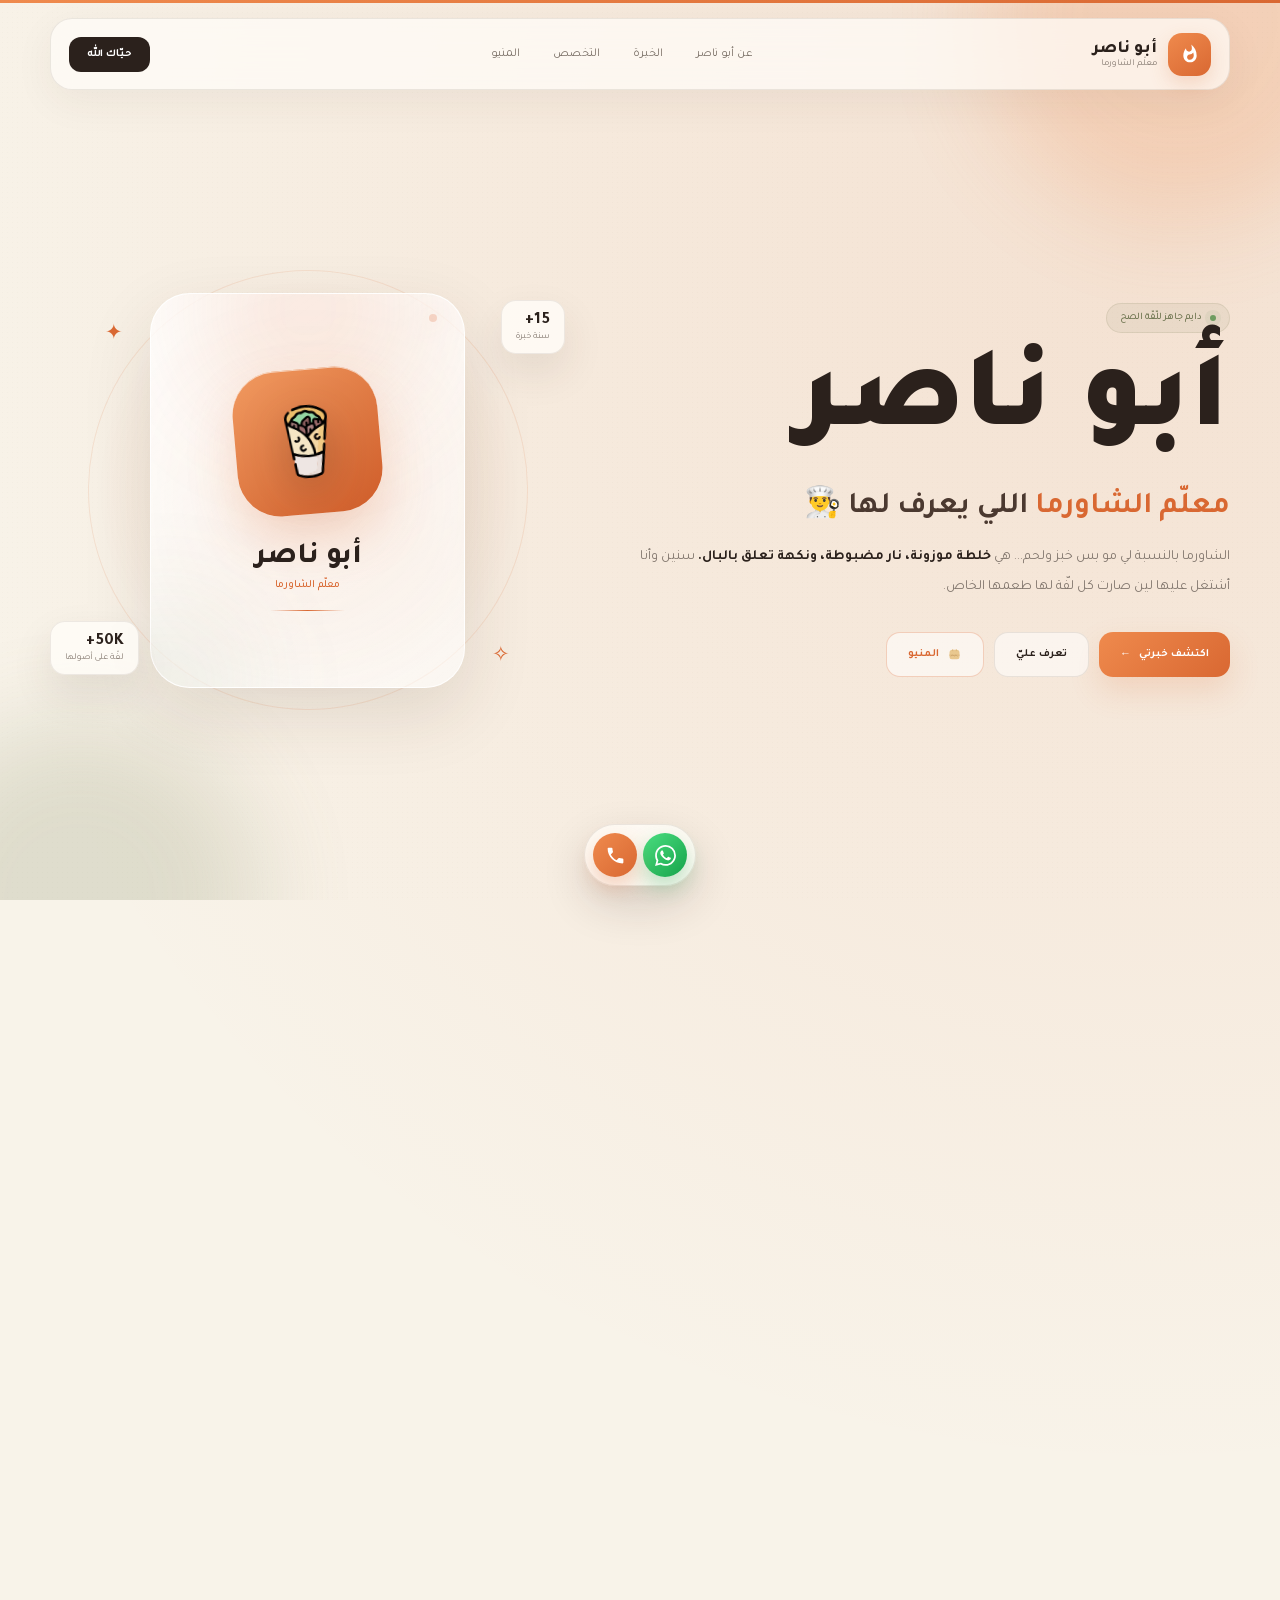
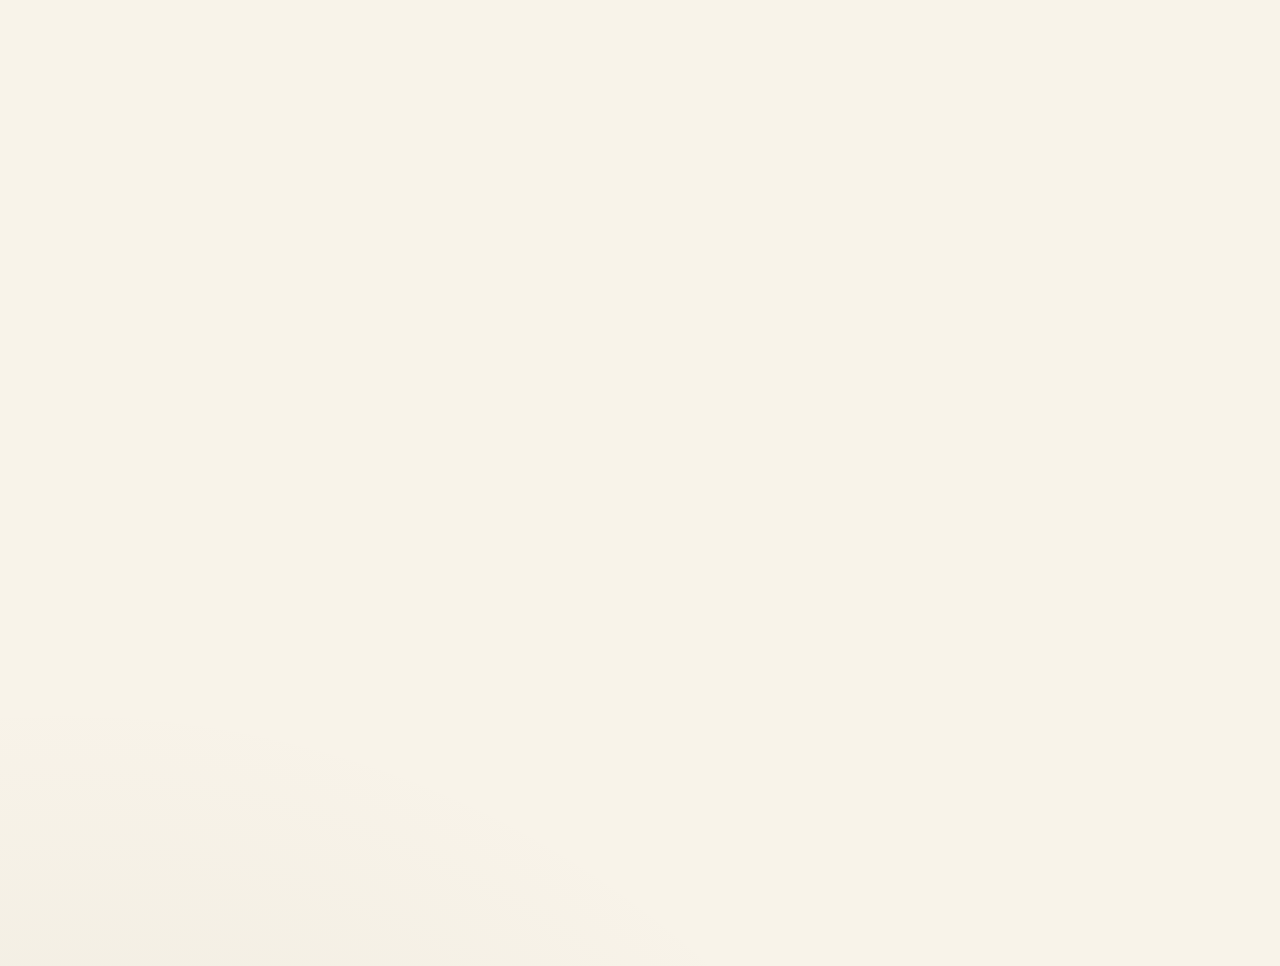
<file: index.html>
<!DOCTYPE html>
<html lang="ar" dir="rtl" class="no-js">
<head>
<meta charset="UTF-8">
<meta name="viewport" content="width=device-width, initial-scale=1.0">
<meta name="color-scheme" content="light">
<meta name="theme-color" content="#f8f3e9">
<meta name="description" content="أبو ناصر — معلّم الشاورما. 15+ سنة خبرة، تتبيلة مضبوطة ونار صح، الطعم اللي يستاهل التجربة.">

<title>أبو ناصر | معلّم الشاورما</title>

<link rel="icon" href="assets/icons/favicon.svg" type="image/svg+xml">

<!-- Tajawal — محلي (Google Fonts) -->
    <link rel="preload" as="font" href="assets/fonts/tajawal-arabic-400.woff2" type="font/woff2">
    <link rel="preload" as="font" href="assets/fonts/tajawal-arabic-700.woff2" type="font/woff2">
    <link rel="preload" as="font" href="assets/fonts/tajawal-arabic-900.woff2" type="font/woff2">
    <link rel="preload" as="font" href="assets/fonts/tajawal-latin-400.woff2" type="font/woff2">
    <link rel="stylesheet" href="assets/fonts/tajawal.css">

<link rel="stylesheet" href="assets/css/style.css">
<script>document.documentElement.classList.remove("no-js");</script>
</head>


<body>

<div class="progress" aria-hidden="true">
    <div class="progress-fill"></div>
</div>

<!-- Background -->
<div class="background">
    <div class="blob one"></div>
    <div class="blob two"></div>
    <div class="noise"></div>
</div>


<!-- ================= NAV ================= -->

<nav>

    <a href="#" class="logo">

        <div class="logo-mark">
            <img src="assets/images/logo.svg" alt="" width="22" height="22">
        </div>

        <div class="logo-name">
            أبو ناصر
            <small>معلّم الشاورما</small>
        </div>

    </a>


    <ul class="links">

        <li>
            <a href="#about">عن أبو ناصر</a>
        </li>

        <li>
            <a href="#skills">الخبرة</a>
        </li>

        <li>
            <a href="#special">التخصص</a>
        </li>

        <li>
            <a href="menu.html">المنيو</a>
        </li>

    </ul>


    <a href="#special" class="nav-cta">
        حيّاك الله
    </a>

</nav>



<!-- ================= HERO ================= -->

<main class="hero">

    <div class="hero-content">

        <div class="tag">
            <span class="tag-dot"></span>
            دايم جاهز للّفّة الصح
        </div>


        <h1>
            أبو ناصر
        </h1>


        <div class="main-title">
            <span>معلّم الشاورما</span> اللي يعرف لها 👨‍🍳
        </div>


        <p class="description">
            الشاورما بالنسبة لي مو بس خبز ولحم...
            هي <b>خلطة موزونة، نار مضبوطة، ونكهة تعلق بالبال.</b>
            سنين وأنا أشتغل عليها لين صارت كل لفّة
            لها طعمها الخاص.
        </p>


        <div class="actions">

            <a href="#skills" class="btn btn-main">
                اكتشف خبرتي
                <span>←</span>
            </a>

            <a href="#about" class="btn btn-alt">
                تعرف عليّ
            </a>

            <a href="menu.html" class="btn btn-menu">
                <img class="icon" src="assets/images/wrap.svg" alt="" width="15" height="15">
                المنيو
            </a>

        </div>

    </div>



    <!-- VISUAL -->

    <div class="visual">

        <div class="circle"></div>


        <div class="profile-card">

            <div class="avatar">
                <img src="assets/images/avatar.svg" alt="شاورما" width="70" height="70">
            </div>

            <div class="profile-name">
                أبو ناصر
            </div>

            <div class="profile-role">
                معلّم الشاورما
            </div>

            <div class="divider"></div>

        </div>


        <div class="float-card float-one">

            <strong>15+</strong>
            سنة خبرة

        </div>


        <div class="float-card float-two">

            <strong>50K+</strong>
            لفّة على أصولها

        </div>


        <div class="star one">
            ✦
        </div>

        <div class="star two">
            ✧
        </div>

    </div>

</main>



<!-- ================= STATS ================= -->

<div class="stats reveal">

    <div class="stat">

        <div class="stat-number">
            15+
        </div>

        <div class="stat-label">
            سنة خبرة
        </div>

    </div>


    <div class="stat">

        <div class="stat-number">
            50K+
        </div>

        <div class="stat-label">
            لفّة شاورما
        </div>

    </div>


    <div class="stat">

        <div class="stat-number">
            100%
        </div>

        <div class="stat-label">
            شغف وإتقان
        </div>

    </div>

</div>



<!-- ================= ABOUT ================= -->

<section id="about" class="reveal">

    <div class="section-kicker">
        01 — عن أبو ناصر
    </div>

    <div class="section-title">
        الشاورما عندي
        <span>فن قبل لا تكون شغل</span>
    </div>


    <div class="about">

        <div class="about-card">

            <div class="about-icon">
                <img src="assets/images/chef.svg" alt="" width="26" height="26">
            </div>

            <h3>
                أحب الشغل على أصوله
            </h3>

            <p>
                من أول يوم وأنا أحب أضبط التفاصيل الصغيرة:
                اختيار المكونات، التتبيلة، حرارة الشواية،
                وحتى آخر حركة في اللفّة.
                لأن الزبون يستاهل ياكل شيء يفرح فيه.
            </p>

        </div>


        <div class="about-card quote">

            <div>

                <p>
                    «إذا ضبطت التتبيلة والنار،
                    <br>
                    نص السالفة خلصت.»
                </p>

                <small>
                    — أبو ناصر
                </small>

            </div>

        </div>

    </div>

</section>



<!-- ================= SKILLS ================= -->

<section id="skills" class="reveal">

    <div class="section-kicker">
        02 — خبرتي
    </div>

    <div class="section-title">
        أعرفها من
        <span>التتبيلة للّفّة</span>
    </div>


    <div class="skills">

        <div class="skill">

            <div class="skill-icon">
                <img src="assets/images/meat.svg" alt="" width="28" height="28">
            </div>

            <h3>
                اختيار المكونات
            </h3>

            <p>
                أختار المكونات بعناية،
                لأن الطعم يبدأ من الأساس.
            </p>

        </div>


        <div class="skill">

            <div class="skill-icon">
                <img src="assets/images/chili.svg" alt="" width="28" height="28">
            </div>

            <h3>
                التتبيلة
            </h3>

            <p>
                خلطة متوازنة تعطي الشاورما
                نكهتها اللي تميزها.
            </p>

        </div>


        <div class="skill">

            <div class="skill-icon">
                <img src="assets/images/fire.svg" alt="" width="28" height="28">
            </div>

            <h3>
                الشوي
            </h3>

            <p>
                النار إذا ما انضبطت،
                ما راح تطلع لك الشاورما الصح.
            </p>

        </div>


        <div class="skill">

            <div class="skill-icon">
                <img src="assets/images/wrap.svg" alt="" width="28" height="28">
            </div>

            <h3>
                اللفّة
            </h3>

            <p>
                كل شيء بمكانه،
                واللقمة تطلع موزونة.
            </p>

        </div>

    </div>

</section>



<!-- ================= SIGNATURE ================= -->

<section id="special" class="reveal">

    <div class="signature">

        <div>

            <h2>
                تبيها على أصولها؟
            </h2>

            <p>
                أبشر... خلّ اللفّة على أبو ناصر.
            </p>


            <div class="signature-actions">

                <a href="https://wa.me/966548724549" target="_blank" rel="noopener" class="sig-btn sig-wa">
                    <img class="icon" src="assets/icons/whatsapp-white.svg" alt="" width="17" height="17">
                    واتساب
                </a>

                <a href="tel:+966548724549" class="sig-btn sig-tel">
                    <img class="icon" src="assets/icons/phone.svg" alt="" width="17" height="17">
                    اتصال
                </a>

            </div>

        </div>


        <div class="signature-name">
            أبو ناصر ✦
        </div>

    </div>

</section>



<!-- ================= FOOTER ================= -->

<footer>

    <div class="footer-top">

        <strong>
            أبو ناصر — معلّم الشاورما
        </strong>


        <div class="footer-contact">

            <a href="tel:+966548724549" class="fc fc-tel">
                <img class="icon" src="assets/icons/phone.svg" alt="" width="15" height="15">
                اتصال
            </a>

            <a href="https://wa.me/966548724549" target="_blank" rel="noopener" class="fc fc-wa">
                <img class="icon" src="assets/icons/whatsapp.svg" alt="" width="15" height="15">
                واتساب
            </a>

        </div>

    </div>


    <div class="footer-bottom">

        <span>
            © 2026 أبو ناصر
        </span>

        <span>
            الطعم اللي يستاهل التجربة ❤️
        </span>

    </div>

</footer>



<!-- ================= CONTACT DOCK ================= -->

<div class="contact-dock" aria-label="تواصل معنا">

    <a href="https://wa.me/966548724549" target="_blank" rel="noopener" class="dock-btn dock-wa" aria-label="واتساب">
        <img class="icon" src="assets/icons/whatsapp-white.svg" alt="" width="21" height="21">
    </a>

    <a href="tel:+966548724549" class="dock-btn dock-tel" aria-label="اتصال">
        <img class="icon" src="assets/icons/phone-white.svg" alt="" width="21" height="21">
    </a>

</div>



<script src="assets/js/main.js" defer></script>

</body>
</html>
</file>
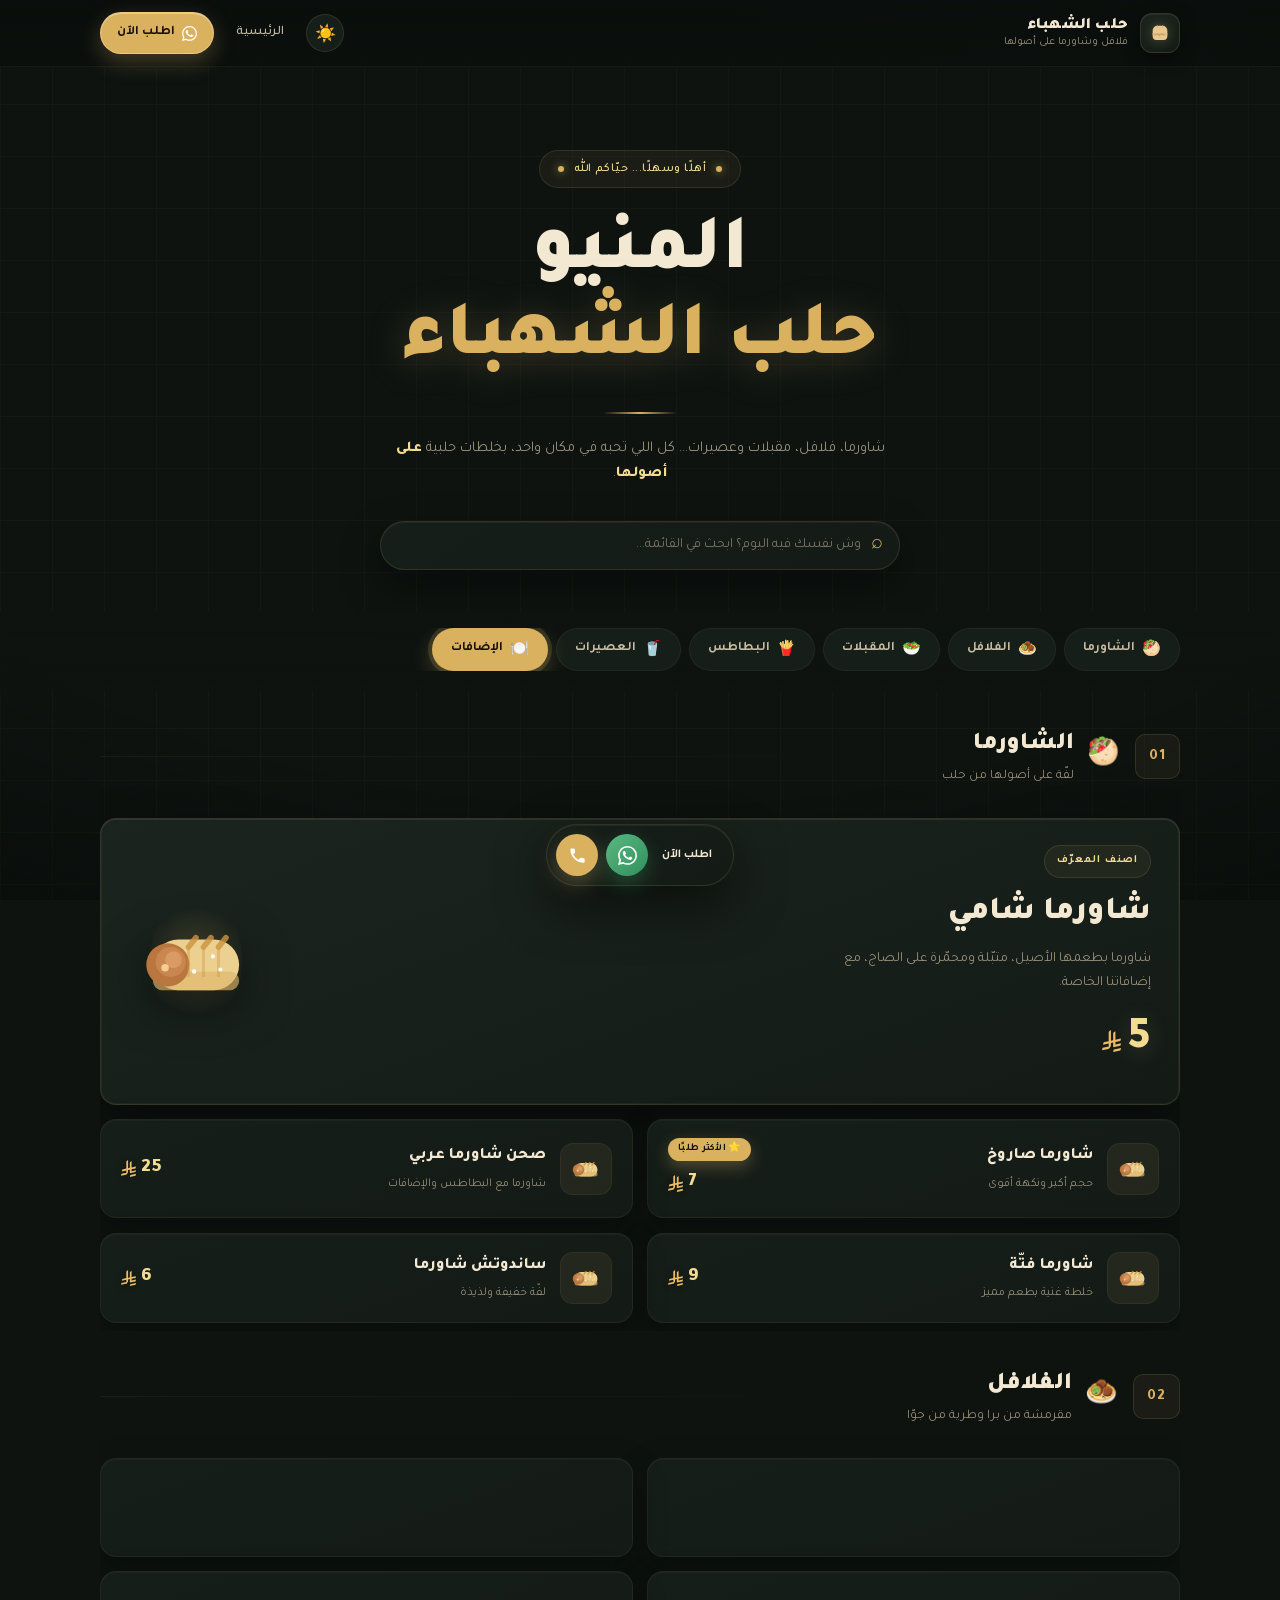
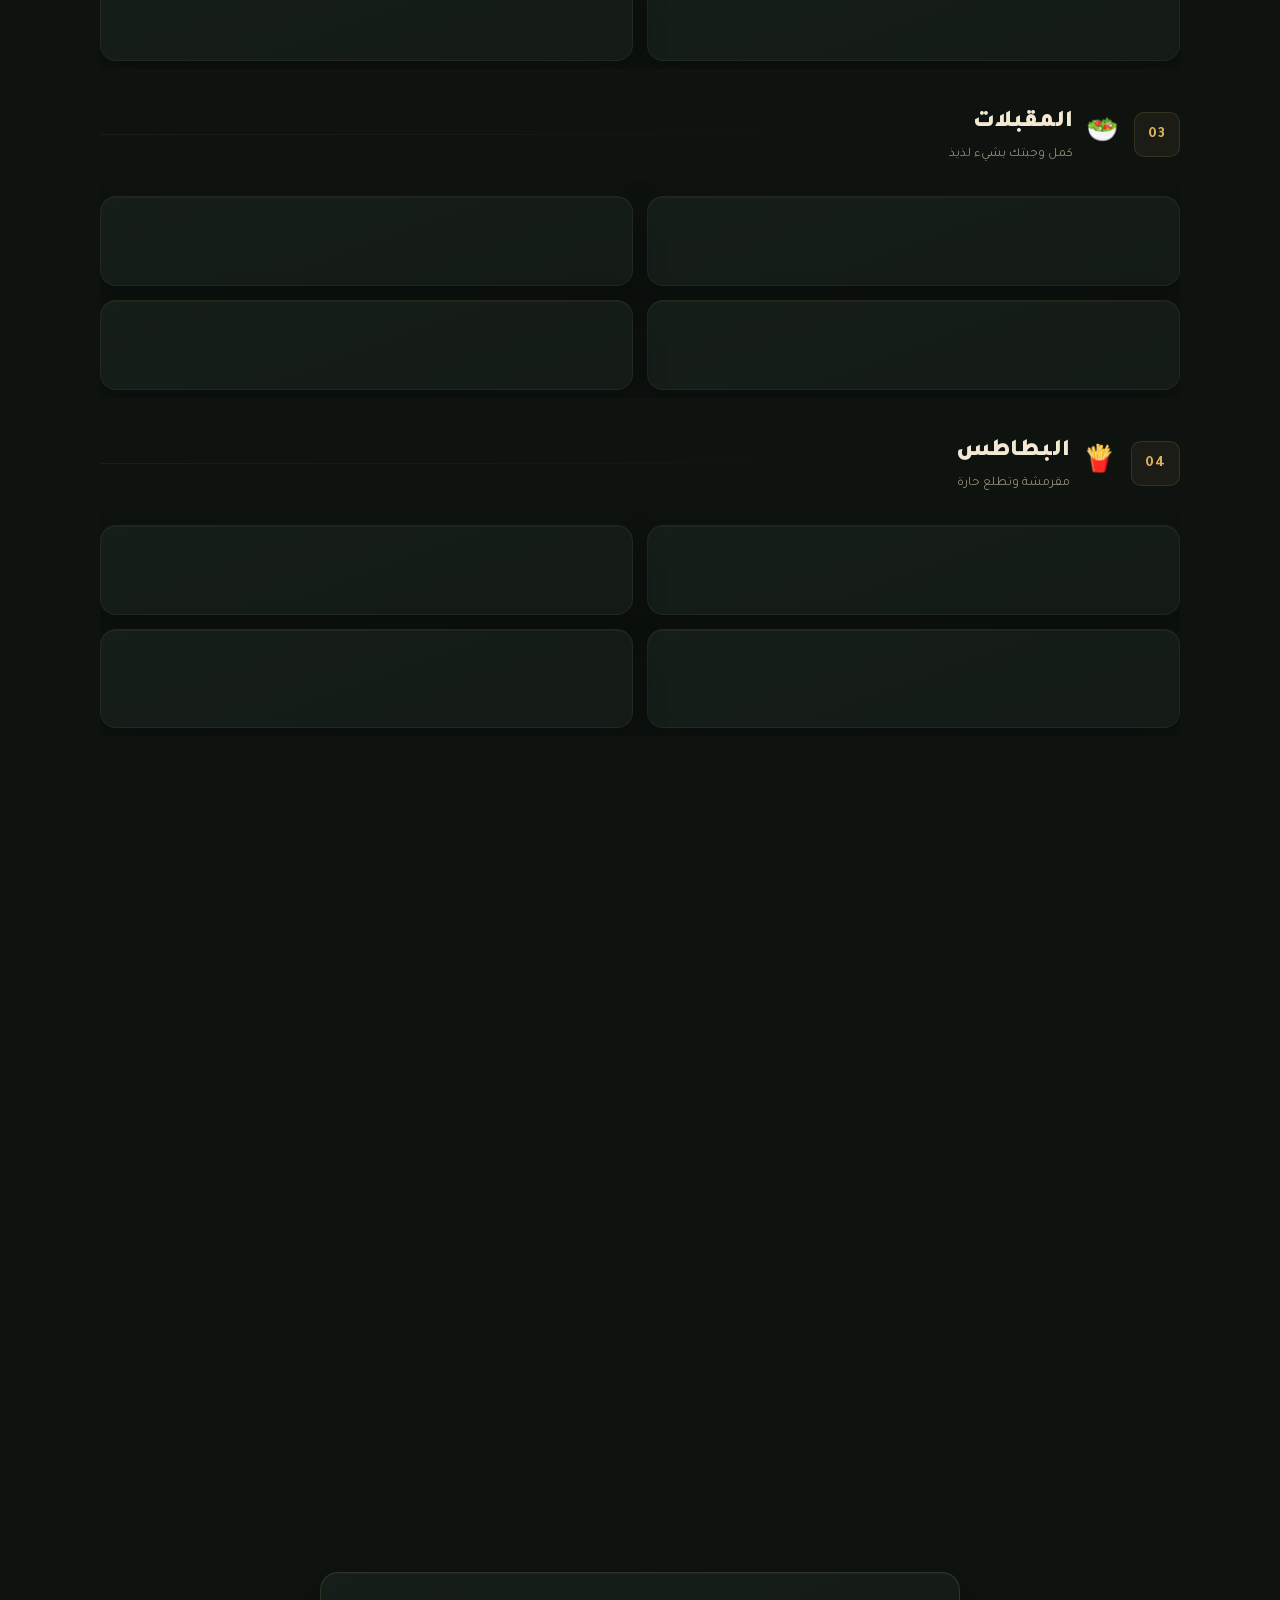
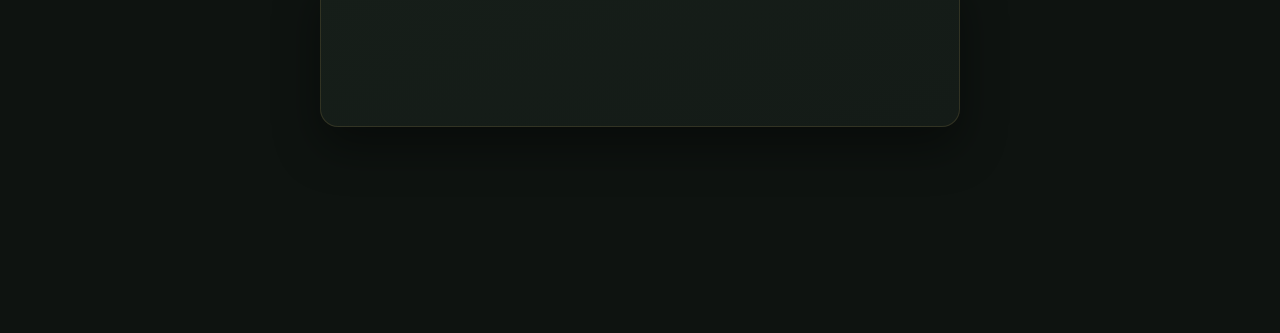
<file: menu.html>
<!DOCTYPE html>
<html lang="ar" dir="rtl" class="no-js">
<head>
<meta charset="UTF-8">
<meta name="viewport" content="width=device-width, initial-scale=1.0">
<meta name="color-scheme" content="dark">
<meta name="theme-color" content="#0e1310">
<meta name="description" content="منيو حلب الشهباء — فلافل وشاورما على أصولها: شاورما شامي، فلافل، مقبلات، بطاطس، عصيرات وإضافات.">

<title>حلب الشهباء — المنيو</title>

<link rel="icon" href="assets/icons/favicon.svg" type="image/svg+xml">

<link rel="preload" as="font" href="assets/fonts/tajawal-arabic-400.woff2" type="font/woff2">
<link rel="preload" as="font" href="assets/fonts/tajawal-arabic-700.woff2" type="font/woff2">
<link rel="preload" as="font" href="assets/fonts/tajawal-arabic-900.woff2" type="font/woff2">
<link rel="stylesheet" href="assets/fonts/tajawal.css">

<script>
document.documentElement.classList.remove("no-js");
document.documentElement.dataset.theme = localStorage.getItem("theme") || "night";
</script>

<style>
/* =========================================================
   حلب الشهباء — المنيو  (تصميم ليلي فاخر)
   خلفية داكنة · ذهبي عميق · أخضر خافت · خطوط رفيعة
========================================================= */

:root{
    --night:#0e1310;
    --night-2:#0a0e0c;
    --night-3:#141b17;

    --panel:#161e19;
    --panel-2:#1b241e;
    --panel-3:#202b23;

    --line:rgba(201,168,96,.16);
    --line-soft:rgba(201,168,96,.08);

    --cream:#f3e9d2;
    --cream-dim:#cfc2a4;

    --gold:#dab15f;
    --gold-2:#f3dc92;
    --gold-3:#b18a3f;
    --gold-dim:#8a7037;
    --gold-glow:rgba(218,177,95,.16);

    --green:#4f6b3d;
    --green-2:#6c8d54;

    --blood:#c8643b;

    --muted:#9a917b;
    --muted-2:#7d7663;

    --txt:#ede4cf;
    --txt-2:#c6bca2;

    --serif:"Tajawal", system-ui, "Segoe UI", Tahoma, sans-serif;

    --on-gold:#161009;
    --gold-soft:rgba(216,181,107,.06);
    --gold-edge:rgba(255,225,160,.5);
    --chip:rgba(255,255,255,.06);
    --chip-strong:rgba(255,255,255,.12);
    --bg-a:rgba(27,38,31,.9);
    --bg-b:rgba(23,33,26,.85);
    --grid:rgba(201,168,96,.035);
    --vignette:rgba(4,6,5,.7);
    --bar-top:rgba(10,14,12,.92);
    --bar-bottom:rgba(10,14,12,.72);
    --bar-solid:rgba(10,14,12,.96);
    --cats-top:rgba(14,19,16,.9);
    --cats-bottom:rgba(14,19,16,.55);
}

/* ---------- day theme ---------- */

:root[data-theme="day"]{
    --night:#f3ebd8;
    --night-2:#eae0c8;
    --night-3:#faf3e3;

    --panel:#fff9ee;
    --panel-2:#f6edd8;
    --panel-3:#fbf3e0;

    --line:rgba(140,105,40,.22);
    --line-soft:rgba(140,105,40,.12);

    --cream:#352f22;
    --cream-dim:#5a5240;

    --gold:#b58a3f;
    --gold-2:#a3762b;
    --gold-3:#8f6926;
    --gold-dim:#a07f3c;
    --gold-glow:rgba(160,120,45,.14);

    --green:#60794b;
    --green-2:#7c9b5f;

    --blood:#c96139;

    --muted:#6e6755;
    --muted-2:#8e856e;

    --txt:#2a2519;
    --txt-2:#5a523e;

    --on-gold:#fffaf0;
    --gold-soft:rgba(175,135,50,.1);
    --gold-edge:rgba(140,105,40,.4);
    --chip:rgba(140,105,40,.08);
    --chip-strong:rgba(140,105,40,.15);
    --bg-a:rgba(255,224,168,.45);
    --bg-b:rgba(236,214,170,.4);
    --grid:rgba(140,105,40,.06);
    --vignette:rgba(90,70,40,.14);
    --bar-top:rgba(249,243,230,.92);
    --bar-bottom:rgba(249,243,230,.72);
    --bar-solid:rgba(249,243,230,.96);
    --cats-top:rgba(249,243,230,.92);
    --cats-bottom:rgba(249,243,230,.6);
}

*{
    margin:0;
    padding:0;
    box-sizing:border-box;
}

html{
    overflow-x:clip;
}

html.is-scrolling *{
    animation-play-state:paused !important;
}

html,body{
    min-height:100%;
}

body{
    font-family:var(--serif);
    font-weight:400;

    background:
        radial-gradient(1200px 700px at 85% -10%, var(--bg-a), transparent 60%),
        radial-gradient(900px 600px at -10% 110%, var(--bg-b), transparent 60%),
        var(--night);

    color:var(--txt);

    line-height:1.7;
    -webkit-font-smoothing:antialiased;
}

a{
    color:inherit;
    text-decoration:none;
}

img{
    max-width:100%;
    display:block;
}

b{ font-weight:800; }

::selection{
    background:var(--gold);
    color:var(--on-gold);
}

body::-webkit-scrollbar{
    width:10px;
}
body::-webkit-scrollbar-track{
    background:var(--night-2);
}
body::-webkit-scrollbar-thumb{
    background:var(--gold-dim);
    border-radius:99px;
    border:2px solid var(--night-2);
}

.shell{
    width:min(1080px, calc(100% - 34px));
    margin-inline:auto;
}

/* ---------- ornament / vignette ---------- */

body::before{
    content:"";
    position:fixed;
    inset:0;
    z-index:0;

    background:
        linear-gradient(var(--grid) 1px, transparent 1px),
        linear-gradient(90deg, var(--grid) 1px, transparent 1px);
    background-size:52px 52px;

    pointer-events:none;
}

body::after{
    content:"";
    position:fixed;
    inset:0;
    z-index:0;

    background:radial-gradient(120% 90% at 50% 40%, transparent 55%, var(--vignette) 100%);

    pointer-events:none;
}

/* ---------- scroll progress ---------- */

.progress{
    position:fixed;
    top:0;
    left:0;
    right:0;
    height:3px;
    z-index:100;
    pointer-events:none;
}

.progress-fill{
    height:100%;
    width:0%;

    background:var(--gold);

    box-shadow:0 0 14px rgba(216,181,107,.5), 0 0 34px rgba(216,181,107,.28);

    transition:width .1s linear;
}

/* ---------- top bar ---------- */

.topbar{
    position:fixed;
    top:0;
    left:0;
    right:0;
    z-index:90;

    background:linear-gradient(var(--bar-top), var(--bar-bottom));

    border-bottom:1px solid var(--line-soft);

    backdrop-filter:blur(14px);
    -webkit-backdrop-filter:blur(14px);

    transition:box-shadow .3s ease, background .3s ease;
}

.topbar.is-scrolled{
    background:var(--bar-solid);
    box-shadow:0 14px 34px rgba(0,0,0,.45);
}

.topbar-inner{
    display:flex;
    align-items:center;
    justify-content:space-between;
    gap:16px;

    padding:12px 0;
}

.brand{
    display:flex;
    align-items:center;
    gap:12px;
}

.brand-mark{
    width:40px;
    height:40px;
    flex:none;

    display:grid;
    place-items:center;

    border-radius:12px;

    background:linear-gradient(145deg, var(--panel-2), var(--night-3));

    border:1px solid var(--line);

    box-shadow:inset 0 1px 0 rgba(255,255,255,.06), 0 6px 18px rgba(0,0,0,.4);
}

.brand-mark img{
    width:22px;
    height:22px;
    filter:drop-shadow(0 0 6px rgba(216,181,107,.35));
}

.brand-text{
    display:flex;
    flex-direction:column;
    line-height:1.25;
}

.brand-text strong{
    font-size:16px;
    font-weight:900;
    letter-spacing:.2px;
    color:var(--cream);
}

.brand-text span{
    font-size:11px;
    color:var(--muted);
}

.header-actions{
    display:flex;
    align-items:center;
    gap:10px;
}

.header-link{
    font-size:13px;
    font-weight:500;
    color:var(--txt-2);

    padding:7px 12px;
    border-radius:99px;

    transition:color .25s ease, background .25s ease;
}

.header-link:hover{
    color:var(--gold-2);
    background:var(--gold-soft);
}

.theme-btn{
    width:38px;
    height:38px;
    flex:none;

    display:grid;
    place-items:center;

    border-radius:50%;

    font-size:17px;
    line-height:1;

    color:var(--gold-2);

    background:var(--panel);

    border:1px solid var(--line);

    cursor:pointer;

    transition:transform .25s ease, background .25s ease, border-color .25s ease;
}

.theme-btn:hover{
    color:var(--gold);
    background:var(--panel-2);
    border-color:var(--gold-dim);
    transform:translateY(-1px) rotate(8deg);
}

.order-btn{
    display:inline-flex;
    align-items:center;
    gap:7px;

    padding:9px 16px;

    border-radius:99px;

    font-size:13px;
    font-weight:700;
    color:var(--on-gold);

    background:var(--gold);
    border:1px solid var(--gold-edge);

    box-shadow:0 8px 22px rgba(216,181,107,.28), inset 0 1px 0 rgba(255,255,255,.35);

    transition:transform .25s ease, filter .25s ease;

    animation:orderBreathe 3.6s ease-in-out infinite;
}

.order-btn:hover{
    transform:translateY(-2px);
    filter:brightness(1.07);
}

.order-btn .icon{
    width:15px;
    height:15px;
}

/* ---------- hero ---------- */

.hero{
    position:relative;
    z-index:1;

    padding:150px 0 42px;

    text-align:center;
}

.kicker{
    display:inline-flex;
    align-items:center;
    gap:10px;

    font-size:12px;
    font-weight:500;
    letter-spacing:.5px;
    color:var(--gold-2);

    padding:8px 18px;
    border-radius:99px;

    border:1px solid var(--line);

    background:var(--gold-soft);

    margin-bottom:26px;
}

.kicker i{
    width:6px;
    height:6px;

    border-radius:50%;
    background:var(--gold);

    box-shadow:0 0 10px rgba(216,181,107,.8);

    animation:pulseDot 2.6s ease-in-out infinite;
}

.hero h1{
    font-size:clamp(40px, 8vw, 78px);
    font-weight:900;
    line-height:1.1;
    color:var(--cream);
}

.hero h1 span{
    display:block;

    color:var(--gold);

    filter:drop-shadow(0 4px 18px rgba(216,181,107,.25));
}

.hero .rule{
    width:74px;
    height:2px;

    margin:26px auto 22px;

    background:linear-gradient(90deg, transparent, var(--gold), transparent);
}

.hero .sub{
    max-width:520px;
    margin-inline:auto;

    font-size:15px;
    color:var(--muted);
}

.hero .sub b{
    color:var(--gold-2);
}

.hero > *{
    animation:heroIn .8s cubic-bezier(.22,1,.36,1) both;
}

.hero h1{ animation-delay:.12s; }
.hero .rule{ animation-delay:.2s; }
.hero .sub{ animation-delay:.28s; }
.hero .search-box{ animation-delay:.36s; }

/* ---------- search ---------- */

.search-box{
    position:relative;
    z-index:1;

    width:min(520px, 100%);
    margin:34px auto 0;

    display:flex;
    align-items:center;
    gap:10px;

    padding:6px 8px;

    border-radius:99px;

    background:linear-gradient(145deg, var(--panel), var(--night-3));

    border:1px solid var(--line);

    box-shadow:0 16px 40px rgba(0,0,0,.45), inset 0 1px 0 rgba(255,255,255,.04);

    transition:border-color .25s ease, box-shadow .25s ease;
}

.search-box:focus-within{
    border-color:var(--gold);
    box-shadow:0 16px 40px rgba(0,0,0,.45), 0 0 0 4px rgba(216,181,107,.12);
}

.search-icon{
    color:var(--gold);
    font-size:20px;
    line-height:1;
    padding-inline-start:8px;
    user-select:none;
}

.search-box input{
    flex:1;
    min-width:0;

    background:transparent;
    border:none;
    outline:none;

    color:var(--txt);
    font-family:inherit;
    font-size:14px;

    padding:9px 0;
}

.search-box input::placeholder{
    color:var(--muted-2);
}

.clear-btn{
    width:30px;
    height:30px;
    flex:none;

    display:grid;
    place-items:center;

    border:none;
    border-radius:50%;
    cursor:pointer;

    font-size:13px;
    color:var(--txt-2);

    background:var(--chip);

    opacity:0;
    visibility:hidden;
    transform:scale(.8);

    transition:opacity .2s ease, visibility .2s ease, transform .2s ease, background .2s ease;
}

.clear-btn.visible{
    opacity:1;
    visibility:visible;
    transform:scale(1);
}

.clear-btn:hover{
    background:var(--chip-strong);
}

/* ---------- categories ---------- */

.cats{
    position:sticky;
    top:64px;
    z-index:60;

    padding:16px 0 20px;

    background:linear-gradient(var(--cats-top), var(--cats-bottom));

    backdrop-filter:blur(14px);
    -webkit-backdrop-filter:blur(14px);
}

.cats-inner{
    display:flex;
    gap:8px;

    overflow-x:auto;

    scrollbar-width:none;
}

.cats-inner::-webkit-scrollbar{
    display:none;
}

.cat-btn{
    flex:none;

    display:inline-flex;
    align-items:center;
    gap:7px;

    padding:10px 18px;

    border-radius:99px;

    font-family:inherit;
    font-size:13px;
    font-weight:600;
    color:var(--txt-2);

    background:var(--panel);

    border:1px solid var(--line-soft);

    cursor:pointer;

    transition:color .25s ease, background .25s ease, border-color .25s ease, transform .25s ease;
}

.cat-btn .em{
    font-size:15px;
}

.cat-btn:hover{
    color:var(--cream);
    border-color:var(--line);
    transform:translateY(-1px);
}

.cat-btn.active{
    color:var(--on-gold);

    background:var(--gold);

    border-color:transparent;

    box-shadow:0 8px 22px rgba(216,181,107,.3), 0 0 0 4px var(--gold-glow);
}

/* ---------- menu sections ---------- */

.menu{
    position:relative;
    z-index:1;

    padding-bottom:20px;
}

.section{
    scroll-margin-top:150px;

    padding:34px 0 8px;
}

.section-head{
    display:flex;
    align-items:center;
    gap:16px;

    margin-bottom:30px;
}

.section-count{
    flex:none;

    font-family:var(--serif);
    font-size:15px;
    font-weight:800;
    letter-spacing:1px;

    color:var(--gold);

    padding:9px 13px;
    border-radius:10px;

    border:1px solid var(--line);

    background:var(--gold-soft);
}

.section-head-main{
    display:flex;
    align-items:center;
    gap:13px;
}

.section-head-main .em{
    font-size:26px;
    line-height:1;
}

.section-head-main h2{
    font-size:24px;
    font-weight:900;
    letter-spacing:.2px;
    color:var(--cream);
}

.section-head-main p{
    font-size:13px;
    color:var(--muted);
}

.section-line{
    flex:1;
    height:1px;

    background:linear-gradient(90deg, var(--line-soft), transparent);
}

/* ---------- items ---------- */

.items{
    display:grid;
    grid-template-columns:repeat(2, 1fr);
    gap:14px;
}

.item{
    position:relative;

    display:flex;
    align-items:center;
    gap:14px;

    padding:18px 20px;

    border-radius:16px;

    background:linear-gradient(160deg, var(--panel), var(--night-3));

    border:1px solid var(--line-soft);

    box-shadow:0 14px 34px rgba(0,0,0,.3), inset 0 1px 0 rgba(255,255,255,.03);

    overflow:hidden;

    opacity:0;
    transform:translateY(18px);

    transition:
        border-color .3s ease,
        box-shadow .3s ease,
        transform .3s ease;
}

.item.in{
    opacity:1;
    transform:translateY(0);
    animation:itemIn .6s cubic-bezier(.22,1,.36,1) both;
}

.items > .item:nth-child(2){ animation-delay:.07s; }
.items > .item:nth-child(3){ animation-delay:.14s; }
.items > .item:nth-child(4){ animation-delay:.21s; }
.items > .item:nth-child(5){ animation-delay:.28s; }
.items > .item:nth-child(6){ animation-delay:.35s; }

.item:hover{
    border-color:var(--line);
    transform:translateY(-2px);
    box-shadow:0 20px 40px rgba(0,0,0,.4), inset 0 1px 0 rgba(255,255,255,.04);
}

.item::before{
    content:"";
    position:absolute;
    top:0;
    bottom:0;

    inset-inline-start:0;

    width:3px;

    background:var(--gold);

    opacity:0;

    transition:opacity .3s ease;
}

.item:hover::before{
    opacity:1;
}

.item::after{
    content:"";
    position:absolute;
    top:0;
    left:-80%;
    width:45%;
    height:100%;

    background:linear-gradient(100deg, transparent, rgba(255,255,255,.1), transparent);

    transform:skewX(-18deg);

    pointer-events:none;

    opacity:0;
}

.item:hover::after{
    animation:sheen .85s ease forwards;
}

.item-ico{
    width:52px;
    height:52px;
    flex:none;

    display:grid;
    place-items:center;

    border-radius:13px;

    background:rgba(216,181,107,.08);

    border:1px solid var(--line-soft);

    transition:background .3s ease, border-color .3s ease, transform .3s ease;
}

.item:hover .item-ico{
    background:rgba(216,181,107,.14);
    border-color:var(--line);
    transform:scale(1.05) rotate(-2deg);
}

.item-ico img{
    width:32px;
    height:32px;
    object-fit:contain;
}

.item-body{
    flex:1;
    min-width:0;
}

.item-body h3{
    font-size:16px;
    font-weight:800;
    color:var(--cream);

    margin-bottom:3px;
}

.item-body p{
    font-size:12px;
    color:var(--muted);
}

.item-price{
    display:flex;
    align-items:center;
    gap:5px;

    flex:none;

    font-size:19px;
    font-weight:900;
    color:var(--gold-2);
}

.item-price .cur{
    display:inline-flex;
    align-items:center;
}

.item-price .riyal{
    width:15px;
    height:auto;
    filter:drop-shadow(0 1px 3px rgba(0,0,0,.4));
}

.price-stack{
    flex:none;

    display:flex;
    flex-direction:column;
    align-items:flex-end;
    gap:6px;
}

.badge{
    display:inline-flex;
    align-items:center;
    gap:3px;

    font-size:10px;
    font-weight:700;
    letter-spacing:.3px;
    white-space:nowrap;

    padding:3px 10px;
    border-radius:99px;

    color:var(--on-gold);
    background:var(--gold);

    box-shadow:0 6px 16px rgba(216,181,107,.3);
}

.badge.hot{
    color:#fff;
    background:linear-gradient(135deg, #d9784a, var(--blood));

    box-shadow:0 6px 16px rgba(200,100,59,.35);

    animation:hotPulse 2.8s ease-in-out infinite;
}

/* featured item */

.item.featured{
    grid-column:span 2;

    align-items:stretch;

    padding:0;

    background:linear-gradient(160deg, var(--panel-2), var(--night-3));

    border-color:var(--line);

    box-shadow:0 22px 50px rgba(0,0,0,.45), inset 0 0 0 1px rgba(255,255,255,.04), inset 0 1px 0 rgba(255,255,255,.05);
}

.item.featured::before{
    display:none;
}

.feat-content{
    flex:1;

    display:flex;
    flex-direction:column;
    justify-content:center;
    gap:8px;

    padding:26px 28px;
}

.feat-content .tagline{
    display:inline-flex;
    align-items:center;
    gap:8px;

    align-self:flex-start;

    font-size:11px;
    font-weight:700;
    letter-spacing:.8px;

    color:var(--gold-2);

    text-transform:uppercase;

    padding:6px 12px;
    border-radius:99px;

    border:1px solid var(--line);

    background:var(--gold-soft);
}

.feat-content h3{
    font-size:clamp(22px, 4vw, 32px);
    font-weight:900;
    color:var(--cream);
}

.feat-content p{
    max-width:40ch;
    font-size:14px;
    color:var(--muted);
}

.feat-price{
    display:flex;
    align-items:center;
    gap:6px;

    font-size:clamp(30px, 6vw, 44px);
    font-weight:900;
    color:var(--gold-2);

    text-shadow:0 4px 22px rgba(216,181,107,.22);
}

.feat-price .riyal{
    width:19px;
    height:auto;
}

.feat-art{
    width:190px;
    flex:none;

    display:grid;
    place-items:center;

    position:relative;
}

.feat-art::after{
    content:"";
    position:absolute;
    inset:26%;
    border-radius:50%;

    background:radial-gradient(circle, rgba(216,181,107,.28), transparent 65%);

    z-index:-1;

    animation:artGlow 5.5s ease-in-out infinite;
}

.feat-art img{
    width:120px;
    height:120px;
    object-fit:contain;

    filter:drop-shadow(0 12px 24px rgba(0,0,0,.5));

    animation:float 5.5s ease-in-out infinite;
}

@keyframes float{
    0%,100%{ transform:translateY(0) rotate(-3deg); }
    50%{ transform:translateY(-9px) rotate(3.5deg); }
}

@keyframes pulseDot{
    0%,100%{ transform:scale(1); opacity:1; box-shadow:0 0 10px rgba(216,181,107,.8); }
    50%{ transform:scale(.65); opacity:.55; box-shadow:0 0 16px rgba(216,181,107,.95); }
}

@keyframes heroIn{
    from{ opacity:0; transform:translateY(22px); }
    to{ opacity:1; transform:translateY(0); }
}

@keyframes itemIn{
    from{ opacity:0; transform:translateY(24px); }
    to{ opacity:1; transform:translateY(0); }
}

@keyframes sheen{
    0%{ left:-80%; opacity:0; }
    15%{ opacity:1; }
    100%{ left:140%; opacity:0; }
}

@keyframes artGlow{
    0%,100%{ opacity:.55; }
    50%{ opacity:1; }
}

@keyframes orderBreathe{
    0%,100%{ box-shadow:0 8px 22px rgba(216,181,107,.28), inset 0 1px 0 rgba(255,255,255,.35); }
    50%{ box-shadow:0 9px 32px rgba(216,181,107,.45), inset 0 1px 0 rgba(255,255,255,.35); }
}

@keyframes hotPulse{
    0%,100%{ box-shadow:0 6px 16px rgba(200,100,59,.35); }
    50%{ box-shadow:0 7px 26px rgba(236,120,70,.55); }
}

/* ---------- info ---------- */

.info{
    position:relative;
    z-index:1;

    width:min(640px, 100%);
    margin:54px auto 10px;

    padding:34px 30px;

    text-align:center;

    border-radius:18px;

    background:linear-gradient(160deg, var(--panel), var(--night-3));

    border:1px solid var(--line);

    box-shadow:0 20px 46px rgba(0,0,0,.4), inset 0 1px 0 rgba(255,255,255,.03);
}

.info strong{
    display:block;
    font-size:18px;
    font-weight:900;
    color:var(--gold-2);

    margin-bottom:10px;
}

.info p{
    font-size:13px;
    color:var(--muted);
}

/* ---------- footer ---------- */

.footer{
    position:relative;
    z-index:1;

    display:flex;
    flex-wrap:wrap;
    align-items:center;
    justify-content:center;
    gap:8px 18px;

    padding:46px 0 130px;

    text-align:center;

    font-size:12px;
    color:var(--muted-2);
}

.footer strong{
    color:var(--cream);
    font-weight:800;
}

.footer a{
    color:var(--gold);
}

.footer a:hover{
    text-decoration:underline;
}

.footer .dot{
    color:var(--gold-dim);
}

/* ---------- order dock ---------- */

.dock{
    position:fixed;
    bottom:14px;
    left:50%;

    transform:translateX(-50%);

    z-index:80;

    display:flex;
    align-items:center;
    gap:8px;

    padding:9px;

    border-radius:99px;

    background:linear-gradient(145deg, var(--panel), var(--night-3));

    border:1px solid var(--line);

    box-shadow:0 20px 50px rgba(0,0,0,.55), inset 0 1px 0 rgba(255,255,255,.05);
}

.dock-label{
    padding-inline:12px 6px;

    font-size:12px;
    font-weight:700;
    color:var(--cream);
}

.dock-btn{
    width:42px;
    height:42px;

    display:grid;
    place-items:center;

    border-radius:50%;

    transition:transform .2s ease, filter .2s ease;
}

.dock-wa{
    background:linear-gradient(135deg, #5bb982, #2f8f5b);
    box-shadow:0 8px 20px rgba(63,178,110,.3);
}

.dock-tel{
    background:var(--gold);
    box-shadow:0 8px 20px rgba(216,181,107,.3);
}

.dock-btn:hover{
    transform:translateY(-2px) scale(1.04);
    filter:brightness(1.06);
}

.dock-btn .icon{
    width:19px;
    height:19px;
}

.is-down{
    transform:scale(.92);
}

/* ---------- reveal ---------- */

.section,
.item,
.info,
.footer{
    content-visibility:auto;
    contain-intrinsic-size:600px;
}

.no-js .item{
    opacity:1;
    transform:none;
}

@media (prefers-reduced-motion: reduce){

    *,
    *::before,
    *::after{
        animation-duration:.01ms !important;
        animation-iteration-count:1 !important;
        transition-duration:.01ms !important;
    }

    .item{
        opacity:1;
        transform:none;
    }
}

/* ---------- responsive ---------- */

@media (max-width:760px){

    .items{
        grid-template-columns:1fr;
    }

    .item.featured{
        grid-column:span 1;
        flex-direction:column;
        align-items:flex-start;
        text-align:center;
    }

    .feat-content{
        align-items:center;
    }

    .feat-content p{
        max-width:none;
    }

    .feat-art{
        width:100%;
        height:110px;
    }

    .topbar-inner{
        padding:10px 0;
    }

    .brand-text span{
        display:none;
    }

    .header-link{
        display:none;
    }

    .hero{
        padding-top:120px;
    }

    .cats{
        top:62px;
    }

    .dock-label{
        display:none;
    }
}
</style>
</head>


<body>

<!-- ================= SCROLL PROGRESS ================= -->

<div class="progress" aria-hidden="true">
    <div class="progress-fill" id="progressFill"></div>
</div>


<!-- ================= TOP BAR ================= -->

<div class="topbar">

    <div class="shell topbar-inner">

        <a href="index.html" class="brand">

            <div class="brand-mark">
                <img src="assets/images/wrap.svg" alt="" width="22" height="22">
            </div>

            <div class="brand-text">
                <strong>حلب الشهباء</strong>
                <span>فلافل وشاورما على أصولها</span>
            </div>

        </a>


        <div class="header-actions">

            <button type="button" class="theme-btn" id="themeBtn" aria-label="تبديل الوضع الليلي والنهاري">
                <span class="theme-icon" id="themeIcon">☀️</span>
            </button>

            <a href="index.html" class="header-link">
                الرئيسية
            </a>

            <a href="https://wa.me/98548471318" target="_blank" rel="noopener" class="order-btn">
                <img class="icon" src="assets/icons/whatsapp-white.svg" alt="" width="15" height="15">
                اطلب الآن
            </a>

        </div>

    </div>

</div>


<!-- ================= HERO ================= -->

<section class="hero shell">

    <span class="kicker">
        <i></i>
        أهلًا وسهلًا... حيّاكم الله
        <i></i>
    </span>


    <h1>
        المنيو
        <span>حلب الشهباء</span>
    </h1>


    <div class="rule"></div>


    <p class="sub">
        شاورما، فلافل، مقبلات وعصيرات...
        كل اللي تحبه في مكان واحد،
        بخلطات حلبية <b>على أصولها</b>.
    </p>


    <div class="search-box">

        <span class="search-icon">⌕</span>

        <input type="search" id="search" autocomplete="off" placeholder="وش نفسك فيه اليوم؟ ابحث في القائمة...">

        <button type="button" class="clear-btn" aria-label="مسح البحث">✕</button>

    </div>

</section>


<!-- ================= CATEGORIES ================= -->

<nav class="cats">

    <div class="shell cats-inner">

        <button class="cat-btn active" data-target="shawarma">
            <span class="em">🥙</span> الشاورما
        </button>

        <button class="cat-btn" data-target="falafel">
            <span class="em">🧆</span> الفلافل
        </button>

        <button class="cat-btn" data-target="appetizers">
            <span class="em">🥗</span> المقبلات
        </button>

        <button class="cat-btn" data-target="potato">
            <span class="em">🍟</span> البطاطس
        </button>

        <button class="cat-btn" data-target="drinks">
            <span class="em">🥤</span> العصيرات
        </button>

        <button class="cat-btn" data-target="extras">
            <span class="em">🍽️</span> الإضافات
        </button>

    </div>

</nav>


<!-- ================= MENU ================= -->

<main class="menu shell">


    <!-- ---------------- الشاورما ---------------- -->

    <section class="section" id="shawarma">

        <div class="section-head">

            <div class="section-count">01</div>

            <div class="section-head-main">
                <span class="em">🥙</span>
                <div>
                    <h2>الشاورما</h2>
                    <p>لفّة على أصولها من حلب</p>
                </div>
            </div>

            <div class="section-line"></div>

        </div>


        <div class="items">

            <article class="item featured" data-name="شاورما شامي">

                <div class="feat-content">

                    <span class="tagline">اصنف المعرّف</span>

                    <h3>شاورما شامي</h3>

                    <p>
                        شاورما بطعمها الأصيل، متبّلة ومحمّرة على الصاج،
                        مع إضافاتنا الخاصة.
                    </p>

                    <div class="feat-price">
                        5
                        <span class="cur"><img class="riyal" src="assets/icons/riyal-gold.svg" alt="ر.س" width="14" height="15"></span>
                    </div>

                </div>


                <div class="feat-art">
                    <img src="assets/images/menu-shawarma.svg" alt="" width="120" height="120">
                </div>

            </article>


            <article class="item" data-name="شاورما صاروخ">

                <div class="item-ico">
                    <img src="assets/images/menu-shawarma.svg" alt="" width="32" height="32">
                </div>

                <div class="item-body">
                    <h3>شاورما صاروخ</h3>
                    <p>حجم أكبر ونكهة أقوى</p>
                </div>

                <div class="price-stack">
                    <span class="badge">⭐ الأكثر طلبًا</span>
                    <div class="item-price">
                        7
                        <span class="cur"><img class="riyal" src="assets/icons/riyal-gold.svg" alt="ر.س" width="11" height="12"></span>
                    </div>
                </div>

            </article>


            <article class="item" data-name="صحن شاورما عربي">

                <div class="item-ico">
                    <img src="assets/images/menu-shawarma.svg" alt="" width="32" height="32">
                </div>

                <div class="item-body">
                    <h3>صحن شاورما عربي</h3>
                    <p>شاورما مع البطاطس والإضافات</p>
                </div>

                <div class="item-price">
                    25
                    <span class="cur"><img class="riyal" src="assets/icons/riyal-gold.svg" alt="ر.س" width="11" height="12"></span>
                </div>

            </article>


            <article class="item" data-name="شاورما فتة">

                <div class="item-ico">
                    <img src="assets/images/menu-shawarma.svg" alt="" width="32" height="32">
                </div>

                <div class="item-body">
                    <h3>شاورما فتّة</h3>
                    <p>خلطة غنية بطعم مميز</p>
                </div>

                <div class="item-price">
                    9
                    <span class="cur"><img class="riyal" src="assets/icons/riyal-gold.svg" alt="ر.س" width="11" height="12"></span>
                </div>

            </article>


            <article class="item" data-name="ساندوتش شاورما">

                <div class="item-ico">
                    <img src="assets/images/menu-shawarma.svg" alt="" width="32" height="32">
                </div>

                <div class="item-body">
                    <h3>ساندوتش شاورما</h3>
                    <p>لفّة خفيفة ولذيذة</p>
                </div>

                <div class="item-price">
                    6
                    <span class="cur"><img class="riyal" src="assets/icons/riyal-gold.svg" alt="ر.س" width="11" height="12"></span>
                </div>

            </article>

        </div>

    </section>


    <!-- ---------------- الفلافل ---------------- -->

    <section class="section" id="falafel">

        <div class="section-head">

            <div class="section-count">02</div>

            <div class="section-head-main">
                <span class="em">🧆</span>
                <div>
                    <h2>الفلافل</h2>
                    <p>مقرمشة من برا وطرية من جوّا</p>
                </div>
            </div>

            <div class="section-line"></div>

        </div>


        <div class="items">

            <article class="item" data-name="فلافل شامي">

                <div class="item-ico">
                    <img src="assets/images/menu-falafel.svg" alt="" width="32" height="32">
                </div>

                <div class="item-body">
                    <h3>فلافل شامي</h3>
                    <p>فلافل طازجة ومقرمشة</p>
                </div>

                <div class="price-stack">
                    <span class="badge">⭐ مميزة</span>
                    <div class="item-price">
                        5
                        <span class="cur"><img class="riyal" src="assets/icons/riyal-gold.svg" alt="ر.س" width="11" height="12"></span>
                    </div>
                </div>

            </article>


            <article class="item" data-name="فلافل مع بيض">

                <div class="item-ico">
                    <img src="assets/images/menu-falafel.svg" alt="" width="32" height="32">
                </div>

                <div class="item-body">
                    <h3>فلافل مع بيض</h3>
                    <p>فلافل وبيض مع صوص خاص</p>
                </div>

                <div class="item-price">
                    6
                    <span class="cur"><img class="riyal" src="assets/icons/riyal-gold.svg" alt="ر.س" width="11" height="12"></span>
                </div>

            </article>


            <article class="item" data-name="صحن فلافل">

                <div class="item-ico">
                    <img src="assets/images/menu-falafel.svg" alt="" width="32" height="32">
                </div>

                <div class="item-body">
                    <h3>صحن فلافل</h3>
                    <p>تشكيلة فلافل مع الإضافات</p>
                </div>

                <div class="item-price">
                    15
                    <span class="cur"><img class="riyal" src="assets/icons/riyal-gold.svg" alt="ر.س" width="11" height="12"></span>
                </div>

            </article>


            <article class="item" data-name="ساندوتش فلافل">

                <div class="item-ico">
                    <img src="assets/images/menu-falafel.svg" alt="" width="32" height="32">
                </div>

                <div class="item-body">
                    <h3>ساندوتش فلافل</h3>
                    <p>ساندوتش خفيف ومقرمش</p>
                </div>

                <div class="item-price">
                    4
                    <span class="cur"><img class="riyal" src="assets/icons/riyal-gold.svg" alt="ر.س" width="11" height="12"></span>
                </div>

            </article>

        </div>

    </section>


    <!-- ---------------- المقبلات ---------------- -->

    <section class="section" id="appetizers">

        <div class="section-head">

            <div class="section-count">03</div>

            <div class="section-head-main">
                <span class="em">🥗</span>
                <div>
                    <h2>المقبلات</h2>
                    <p>كمل وجبتك بشيء لذيذ</p>
                </div>
            </div>

            <div class="section-line"></div>

        </div>


        <div class="items">

            <article class="item" data-name="حمص">

                <div class="item-ico">
                    <img src="assets/images/menu-appetizers.svg" alt="" width="32" height="32">
                </div>

                <div class="item-body">
                    <h3>حمص</h3>
                    <p>حمص كريمي على طريقتنا</p>
                </div>

                <div class="item-price">
                    6
                    <span class="cur"><img class="riyal" src="assets/icons/riyal-gold.svg" alt="ر.س" width="11" height="12"></span>
                </div>

            </article>


            <article class="item" data-name="متبل">

                <div class="item-ico">
                    <img src="assets/images/menu-appetizers.svg" alt="" width="32" height="32">
                </div>

                <div class="item-body">
                    <h3>متبل</h3>
                    <p>متبل باذنجان بنكهة مدخنة</p>
                </div>

                <div class="item-price">
                    7
                    <span class="cur"><img class="riyal" src="assets/icons/riyal-gold.svg" alt="ر.س" width="11" height="12"></span>
                </div>

            </article>


            <article class="item" data-name="مخلل مشكل">

                <div class="item-ico">
                    <img src="assets/images/menu-appetizers.svg" alt="" width="32" height="32">
                </div>

                <div class="item-body">
                    <h3>مخلل مشكل</h3>
                    <p>تشكيلة مخللات متنوعة</p>
                </div>

                <div class="item-price">
                    5
                    <span class="cur"><img class="riyal" src="assets/icons/riyal-gold.svg" alt="ر.س" width="11" height="12"></span>
                </div>

            </article>


            <article class="item" data-name="ورق عنب">

                <div class="item-ico">
                    <img src="assets/images/menu-appetizers.svg" alt="" width="32" height="32">
                </div>

                <div class="item-body">
                    <h3>ورق عنب</h3>
                    <p>طازج ومجهز يوميًا</p>
                </div>

                <div class="item-price">
                    10
                    <span class="cur"><img class="riyal" src="assets/icons/riyal-gold.svg" alt="ر.س" width="11" height="12"></span>
                </div>

            </article>

        </div>

    </section>


    <!-- ---------------- البطاطس ---------------- -->

    <section class="section" id="potato">

        <div class="section-head">

            <div class="section-count">04</div>

            <div class="section-head-main">
                <span class="em">🍟</span>
                <div>
                    <h2>البطاطس</h2>
                    <p>مقرمشة وتطلع حارة</p>
                </div>
            </div>

            <div class="section-line"></div>

        </div>


        <div class="items">

            <article class="item" data-name="بطاطس صغير">

                <div class="item-ico">
                    <img src="assets/images/menu-fries.svg" alt="" width="32" height="32">
                </div>

                <div class="item-body">
                    <h3>بطاطس صغير</h3>
                    <p>بطاطس مقرمشة</p>
                </div>

                <div class="item-price">
                    6
                    <span class="cur"><img class="riyal" src="assets/icons/riyal-gold.svg" alt="ر.س" width="11" height="12"></span>
                </div>

            </article>


            <article class="item" data-name="بطاطس وسط">

                <div class="item-ico">
                    <img src="assets/images/menu-fries.svg" alt="" width="32" height="32">
                </div>

                <div class="item-body">
                    <h3>بطاطس وسط</h3>
                    <p>حجم وسط ومقرمش</p>
                </div>

                <div class="item-price">
                    8
                    <span class="cur"><img class="riyal" src="assets/icons/riyal-gold.svg" alt="ر.س" width="11" height="12"></span>
                </div>

            </article>


            <article class="item" data-name="بطاطس كبير">

                <div class="item-ico">
                    <img src="assets/images/menu-fries.svg" alt="" width="32" height="32">
                </div>

                <div class="item-body">
                    <h3>بطاطس كبير</h3>
                    <p>للّي يحب البطاطس زيادة</p>
                </div>

                <div class="item-price">
                    11
                    <span class="cur"><img class="riyal" src="assets/icons/riyal-gold.svg" alt="ر.س" width="11" height="12"></span>
                </div>

            </article>


            <article class="item" data-name="كونكريت بطاطس">

                <div class="item-ico">
                    <img src="assets/images/menu-fries.svg" alt="" width="32" height="32">
                </div>

                <div class="item-body">
                    <h3>كونكريت بطاطس</h3>
                    <p>بطاطس مع صوصاتنا الخاصة</p>
                </div>

                <div class="price-stack">
                    <span class="badge hot">🔥 جديد</span>
                    <div class="item-price">
                        11
                        <span class="cur"><img class="riyal" src="assets/icons/riyal-gold.svg" alt="ر.س" width="11" height="12"></span>
                    </div>
                </div>

            </article>

        </div>

    </section>


    <!-- ---------------- العصيرات ---------------- -->

    <section class="section" id="drinks">

        <div class="section-head">

            <div class="section-count">05</div>

            <div class="section-head-main">
                <span class="em">🥤</span>
                <div>
                    <h2>العصيرات والمشروبات</h2>
                    <p>باردة ومنعشة</p>
                </div>
            </div>

            <div class="section-line"></div>

        </div>


        <div class="items">

            <article class="item" data-name="عصير منجا صغير">

                <div class="item-ico">
                    <img src="assets/images/menu-drink.svg" alt="" width="32" height="32">
                </div>

                <div class="item-body">
                    <h3>عصير منجا صغير</h3>
                    <p>عصير طازج</p>
                </div>

                <div class="item-price">
                    5
                    <span class="cur"><img class="riyal" src="assets/icons/riyal-gold.svg" alt="ر.س" width="11" height="12"></span>
                </div>

            </article>


            <article class="item" data-name="عصير منجا وسط">

                <div class="item-ico">
                    <img src="assets/images/menu-drink.svg" alt="" width="32" height="32">
                </div>

                <div class="item-body">
                    <h3>عصير منجا وسط</h3>
                    <p>منعش وطازج</p>
                </div>

                <div class="item-price">
                    7
                    <span class="cur"><img class="riyal" src="assets/icons/riyal-gold.svg" alt="ر.س" width="11" height="12"></span>
                </div>

            </article>


            <article class="item" data-name="عصير منجا كبير">

                <div class="item-ico">
                    <img src="assets/images/menu-drink.svg" alt="" width="32" height="32">
                </div>

                <div class="item-body">
                    <h3>عصير منجا كبير</h3>
                    <p>حجم كبير</p>
                </div>

                <div class="item-price">
                    9
                    <span class="cur"><img class="riyal" src="assets/icons/riyal-gold.svg" alt="ر.س" width="11" height="12"></span>
                </div>

            </article>


            <article class="item" data-name="عصير رمان">

                <div class="item-ico">
                    <img src="assets/images/menu-drink.svg" alt="" width="32" height="32">
                </div>

                <div class="item-body">
                    <h3>عصير رمان</h3>
                    <p>نكهة طبيعية ومنعشة</p>
                </div>

                <div class="item-price">
                    7
                    <span class="cur"><img class="riyal" src="assets/icons/riyal-gold.svg" alt="ر.س" width="11" height="12"></span>
                </div>

            </article>


            <article class="item" data-name="شاي">

                <div class="item-ico">
                    <img src="assets/images/menu-drink.svg" alt="" width="32" height="32">
                </div>

                <div class="item-body">
                    <h3>شاي</h3>
                    <p>شاي ساخن</p>
                </div>

                <div class="item-price">
                    2
                    <span class="cur"><img class="riyal" src="assets/icons/riyal-gold.svg" alt="ر.س" width="11" height="12"></span>
                </div>

            </article>


            <article class="item" data-name="ماء">

                <div class="item-ico">
                    <img src="assets/images/menu-drink.svg" alt="" width="32" height="32">
                </div>

                <div class="item-body">
                    <h3>ماء</h3>
                    <p>مياه معدنية</p>
                </div>

                <div class="item-price">
                    1
                    <span class="cur"><img class="riyal" src="assets/icons/riyal-gold.svg" alt="ر.س" width="11" height="12"></span>
                </div>

            </article>

        </div>

    </section>


    <!-- ---------------- الإضافات ---------------- -->

    <section class="section" id="extras">

        <div class="section-head">

            <div class="section-count">06</div>

            <div class="section-head-main">
                <span class="em">🍽️</span>
                <div>
                    <h2>الإضافات</h2>
                    <p>زوّدها مثل ما تحب</p>
                </div>
            </div>

            <div class="section-line"></div>

        </div>


        <div class="items">

            <article class="item" data-name="جبنة">

                <div class="item-ico">
                    <img src="assets/images/menu-extras.svg" alt="" width="32" height="32">
                </div>

                <div class="item-body">
                    <h3>جبنة</h3>
                    <p>إضافة جبنة</p>
                </div>

                <div class="item-price">
                    2
                    <span class="cur"><img class="riyal" src="assets/icons/riyal-gold.svg" alt="ر.س" width="11" height="12"></span>
                </div>

            </article>


            <article class="item" data-name="بيض">

                <div class="item-ico">
                    <img src="assets/images/menu-extras.svg" alt="" width="32" height="32">
                </div>

                <div class="item-body">
                    <h3>بيض</h3>
                    <p>إضافة بيض</p>
                </div>

                <div class="item-price">
                    2
                    <span class="cur"><img class="riyal" src="assets/icons/riyal-gold.svg" alt="ر.س" width="11" height="12"></span>
                </div>

            </article>


            <article class="item" data-name="صوص خاص">

                <div class="item-ico">
                    <img src="assets/images/menu-extras.svg" alt="" width="32" height="32">
                </div>

                <div class="item-body">
                    <h3>صوص خاص</h3>
                    <p>صوص من اختيارك</p>
                </div>

                <div class="item-price">
                    1
                    <span class="cur"><img class="riyal" src="assets/icons/riyal-gold.svg" alt="ر.س" width="11" height="12"></span>
                </div>

            </article>

        </div>

    </section>

</main>


<!-- ================= INFO ================= -->

<div class="info shell">

    <strong>🤍 شكرًا لاختياركم حلب الشهباء</strong>

    <p>
        نحرص على تقديم وجبات طازجة تُحضّر يوميًا بأفضل المكونات،
        ونسعد بخدمتكم دائمًا. الأسعار قابلة للتحديث حسب القائمة.
    </p>

</div>


<!-- ================= FOOTER ================= -->

<footer class="footer shell">

    <div>© 2026</div>

    <span class="dot">✦</span>

    <strong>حلب الشهباء — فلافل وشاورما</strong>

    <span class="dot">✦</span>

    <div>
        <a href="index.html">العودة للرئيسية</a> · بالعافية ❤️
    </div>

</footer>


<!-- ================= ORDER DOCK ================= -->

<div class="dock" aria-label="اطلب الآن">

    <span class="dock-label">اطلب الآن</span>

    <a href="https://wa.me/98548471318" target="_blank" rel="noopener" class="dock-btn dock-wa" aria-label="واتساب">
        <img class="icon" src="assets/icons/whatsapp-white.svg" alt="" width="19" height="19">
    </a>

    <a href="tel:+98548471318" class="dock-btn dock-tel" aria-label="اتصال">
        <img class="icon" src="assets/icons/phone-white.svg" alt="" width="19" height="19">
    </a>

</div>


<script>
"use strict";

/* ---------- reveal ---------- */

const io = new IntersectionObserver(
    (entries) => {
        for (const entry of entries) {
            if (entry.isIntersecting) {
                entry.target.classList.add("in");
                io.unobserve(entry.target);
            }
        }
    },
    { threshold: 0.1 }
);

document.querySelectorAll(".section, .item").forEach((el) => io.observe(el));


/* ---------- search ---------- */

const search = document.getElementById("search");
const clearBtn = document.querySelector(".clear-btn");
const items = document.querySelectorAll(".item");

search.addEventListener("input", () => {
    const value = search.value.trim().toLowerCase();
    clearBtn.classList.toggle("visible", search.value.length > 0);

    items.forEach((item) => {
        const name = item.dataset.name.toLowerCase();
        const text = item.innerText.toLowerCase();
        const visible = name.includes(value) || text.includes(value);
        item.style.display = visible ? "" : "none";
        if (visible && value) item.animate(
            [{ opacity: .5, transform: "scale(.97)" }, { opacity: 1, transform: "scale(1)" }],
            { duration: 220, easing: "ease-out" }
        );
    });
});

clearBtn.addEventListener("click", () => {
    search.value = "";
    clearBtn.classList.remove("visible");
    search.dispatchEvent(new Event("input"));
    search.focus();
});

document.addEventListener("keydown", (e) => {
    if (e.key === "Escape") clearBtn.click();
});


/* ---------- category navigation ---------- */

const buttons = document.querySelectorAll(".cat-btn");
const sections = document.querySelectorAll(".section");

const setActive = (id) => {
    buttons.forEach((b) => b.classList.toggle("active", b.dataset.target === id));
};

buttons.forEach((button) => {
    button.addEventListener("click", () => {
        const target = document.getElementById(button.dataset.target);
        if (target) {
            setActive(button.dataset.target);
            target.scrollIntoView({ behavior: "smooth", block: "start" });
        }
    });
});

const spy = new IntersectionObserver(
    (entries) => {
        for (const entry of entries) {
            if (entry.isIntersecting) setActive(entry.target.id);
        }
    },
    { threshold: 0.15, rootMargin: "-30% 0px -55% 0px" }
);

sections.forEach((s) => spy.observe(s));


/* ---------- topbar + press feedback ---------- */

const topbar = document.querySelector(".topbar");
const progressFill = document.getElementById("progressFill");

const updateScroll = () => {
    const max = document.documentElement.scrollHeight - window.innerHeight;
    progressFill.style.width = (max > 0 ? (window.scrollY / max) * 100 : 0) + "%";
    topbar.classList.toggle("is-scrolled", window.scrollY > 20);
};

window.addEventListener("scroll", updateScroll, { passive: true });
updateScroll();


/* ---------- theme toggle ---------- */

const themeBtn = document.getElementById("themeBtn");
const themeIcon = document.getElementById("themeIcon");
const metaColorScheme = document.querySelector('meta[name="color-scheme"]');
const metaThemeColor = document.querySelector('meta[name="theme-color"]');

const applyTheme = (t) => {
    document.documentElement.dataset.theme = t;
    localStorage.setItem("theme", t);
    themeIcon.textContent = t === "day" ? "🌙" : "☀️";
    if (metaColorScheme) metaColorScheme.content = t === "day" ? "light" : "dark";
    if (metaThemeColor) metaThemeColor.content = t === "day" ? "#f3ebd8" : "#0e1310";
};

themeBtn.addEventListener("click", () => {
    const next = document.documentElement.dataset.theme === "day" ? "night" : "day";
    applyTheme(next);
});

applyTheme(document.documentElement.dataset.theme === "day" ? "day" : "night");

document.querySelectorAll(".order-btn, .dock-btn").forEach((el) => {
    el.addEventListener("pointerdown", () => el.classList.add("is-down"));
    for (const ev of ["pointerup", "pointercancel", "pointerleave", "blur"]) {
        el.addEventListener(ev, () => el.classList.remove("is-down"));
    }
});
</script>

</body>
</html>
</file>
<file: assets/fonts/tajawal.css>
/* Tajawal — downloaded locally from Google Fonts (weights 400/500/700/800/900) */

@font-face{
  font-family:"Tajawal";
  font-style:normal;
  font-weight:400;
  font-display:swap;
  src:url("./tajawal-arabic-400.woff2") format("woff2");
  unicode-range:U+0600-06FF,U+0750-077F,U+0870-088E,U+0890-0891,U+0897-08E1,U+08E3-08FF,U+200C-200E,U+2010-2011,U+204F,U+2E41,U+FB50-FDFF,U+FE70-FE74,U+FE76-FEFC,U+102E0-102FB,U+10E60-10E7E,U+10EC2-10EC4,U+10EFC-10EFF,U+1EE00-1EE03,U+1EE05-1EE1F,U+1EE21-1EE22,U+1EE24,U+1EE27,U+1EE29-1EE32,U+1EE34-1EE37,U+1EE39,U+1EE3B,U+1EE42,U+1EE47,U+1EE49,U+1EE4B,U+1EE4D-1EE4F,U+1EE51-1EE52,U+1EE54,U+1EE57,U+1EE59,U+1EE5B,U+1EE5D,U+1EE5F,U+1EE61-1EE62,U+1EE64,U+1EE67-1EE6A,U+1EE6C-1EE72,U+1EE74-1EE77,U+1EE79-1EE7C,U+1EE7E,U+1EE80-1EE89,U+1EE8B-1EE9B,U+1EEA1-1EEA3,U+1EEA5-1EEA9,U+1EEAB-1EEBB,U+1EEF0-1EEF1;
}

@font-face{
  font-family:"Tajawal";
  font-style:normal;
  font-weight:400;
  font-display:swap;
  src:url("./tajawal-latin-400.woff2") format("woff2");
  unicode-range:U+0000-00FF,U+0131,U+0152-0153,U+02BB-02BC,U+02C6,U+02DA,U+02DC,U+0304,U+0308,U+0329,U+2000-206F,U+20AC,U+2122,U+2191,U+2193,U+2212,U+2215,U+FEFF,U+FFFD;
}

@font-face{
  font-family:"Tajawal";
  font-style:normal;
  font-weight:500;
  font-display:swap;
  src:url("./tajawal-arabic-500.woff2") format("woff2");
  unicode-range:U+0600-06FF,U+0750-077F,U+0870-088E,U+0890-0891,U+0897-08E1,U+08E3-08FF,U+200C-200E,U+2010-2011,U+204F,U+2E41,U+FB50-FDFF,U+FE70-FE74,U+FE76-FEFC,U+102E0-102FB,U+10E60-10E7E,U+10EC2-10EC4,U+10EFC-10EFF,U+1EE00-1EE03,U+1EE05-1EE1F,U+1EE21-1EE22,U+1EE24,U+1EE27,U+1EE29-1EE32,U+1EE34-1EE37,U+1EE39,U+1EE3B,U+1EE42,U+1EE47,U+1EE49,U+1EE4B,U+1EE4D-1EE4F,U+1EE51-1EE52,U+1EE54,U+1EE57,U+1EE59,U+1EE5B,U+1EE5D,U+1EE5F,U+1EE61-1EE62,U+1EE64,U+1EE67-1EE6A,U+1EE6C-1EE72,U+1EE74-1EE77,U+1EE79-1EE7C,U+1EE7E,U+1EE80-1EE89,U+1EE8B-1EE9B,U+1EEA1-1EEA3,U+1EEA5-1EEA9,U+1EEAB-1EEBB,U+1EEF0-1EEF1;
}

@font-face{
  font-family:"Tajawal";
  font-style:normal;
  font-weight:500;
  font-display:swap;
  src:url("./tajawal-latin-500.woff2") format("woff2");
  unicode-range:U+0000-00FF,U+0131,U+0152-0153,U+02BB-02BC,U+02C6,U+02DA,U+02DC,U+0304,U+0308,U+0329,U+2000-206F,U+20AC,U+2122,U+2191,U+2193,U+2212,U+2215,U+FEFF,U+FFFD;
}

@font-face{
  font-family:"Tajawal";
  font-style:normal;
  font-weight:700;
  font-display:swap;
  src:url("./tajawal-arabic-700.woff2") format("woff2");
  unicode-range:U+0600-06FF,U+0750-077F,U+0870-088E,U+0890-0891,U+0897-08E1,U+08E3-08FF,U+200C-200E,U+2010-2011,U+204F,U+2E41,U+FB50-FDFF,U+FE70-FE74,U+FE76-FEFC,U+102E0-102FB,U+10E60-10E7E,U+10EC2-10EC4,U+10EFC-10EFF,U+1EE00-1EE03,U+1EE05-1EE1F,U+1EE21-1EE22,U+1EE24,U+1EE27,U+1EE29-1EE32,U+1EE34-1EE37,U+1EE39,U+1EE3B,U+1EE42,U+1EE47,U+1EE49,U+1EE4B,U+1EE4D-1EE4F,U+1EE51-1EE52,U+1EE54,U+1EE57,U+1EE59,U+1EE5B,U+1EE5D,U+1EE5F,U+1EE61-1EE62,U+1EE64,U+1EE67-1EE6A,U+1EE6C-1EE72,U+1EE74-1EE77,U+1EE79-1EE7C,U+1EE7E,U+1EE80-1EE89,U+1EE8B-1EE9B,U+1EEA1-1EEA3,U+1EEA5-1EEA9,U+1EEAB-1EEBB,U+1EEF0-1EEF1;
}

@font-face{
  font-family:"Tajawal";
  font-style:normal;
  font-weight:700;
  font-display:swap;
  src:url("./tajawal-latin-700.woff2") format("woff2");
  unicode-range:U+0000-00FF,U+0131,U+0152-0153,U+02BB-02BC,U+02C6,U+02DA,U+02DC,U+0304,U+0308,U+0329,U+2000-206F,U+20AC,U+2122,U+2191,U+2193,U+2212,U+2215,U+FEFF,U+FFFD;
}

@font-face{
  font-family:"Tajawal";
  font-style:normal;
  font-weight:800;
  font-display:swap;
  src:url("./tajawal-arabic-800.woff2") format("woff2");
  unicode-range:U+0600-06FF,U+0750-077F,U+0870-088E,U+0890-0891,U+0897-08E1,U+08E3-08FF,U+200C-200E,U+2010-2011,U+204F,U+2E41,U+FB50-FDFF,U+FE70-FE74,U+FE76-FEFC,U+102E0-102FB,U+10E60-10E7E,U+10EC2-10EC4,U+10EFC-10EFF,U+1EE00-1EE03,U+1EE05-1EE1F,U+1EE21-1EE22,U+1EE24,U+1EE27,U+1EE29-1EE32,U+1EE34-1EE37,U+1EE39,U+1EE3B,U+1EE42,U+1EE47,U+1EE49,U+1EE4B,U+1EE4D-1EE4F,U+1EE51-1EE52,U+1EE54,U+1EE57,U+1EE59,U+1EE5B,U+1EE5D,U+1EE5F,U+1EE61-1EE62,U+1EE64,U+1EE67-1EE6A,U+1EE6C-1EE72,U+1EE74-1EE77,U+1EE79-1EE7C,U+1EE7E,U+1EE80-1EE89,U+1EE8B-1EE9B,U+1EEA1-1EEA3,U+1EEA5-1EEA9,U+1EEAB-1EEBB,U+1EEF0-1EEF1;
}

@font-face{
  font-family:"Tajawal";
  font-style:normal;
  font-weight:800;
  font-display:swap;
  src:url("./tajawal-latin-800.woff2") format("woff2");
  unicode-range:U+0000-00FF,U+0131,U+0152-0153,U+02BB-02BC,U+02C6,U+02DA,U+02DC,U+0304,U+0308,U+0329,U+2000-206F,U+20AC,U+2122,U+2191,U+2193,U+2212,U+2215,U+FEFF,U+FFFD;
}

@font-face{
  font-family:"Tajawal";
  font-style:normal;
  font-weight:900;
  font-display:swap;
  src:url("./tajawal-arabic-900.woff2") format("woff2");
  unicode-range:U+0600-06FF,U+0750-077F,U+0870-088E,U+0890-0891,U+0897-08E1,U+08E3-08FF,U+200C-200E,U+2010-2011,U+204F,U+2E41,U+FB50-FDFF,U+FE70-FE74,U+FE76-FEFC,U+102E0-102FB,U+10E60-10E7E,U+10EC2-10EC4,U+10EFC-10EFF,U+1EE00-1EE03,U+1EE05-1EE1F,U+1EE21-1EE22,U+1EE24,U+1EE27,U+1EE29-1EE32,U+1EE34-1EE37,U+1EE39,U+1EE3B,U+1EE42,U+1EE47,U+1EE49,U+1EE4B,U+1EE4D-1EE4F,U+1EE51-1EE52,U+1EE54,U+1EE57,U+1EE59,U+1EE5B,U+1EE5D,U+1EE5F,U+1EE61-1EE62,U+1EE64,U+1EE67-1EE6A,U+1EE6C-1EE72,U+1EE74-1EE77,U+1EE79-1EE7C,U+1EE7E,U+1EE80-1EE89,U+1EE8B-1EE9B,U+1EEA1-1EEA3,U+1EEA5-1EEA9,U+1EEAB-1EEBB,U+1EEF0-1EEF1;
}

@font-face{
  font-family:"Tajawal";
  font-style:normal;
  font-weight:900;
  font-display:swap;
  src:url("./tajawal-latin-900.woff2") format("woff2");
  unicode-range:U+0000-00FF,U+0131,U+0152-0153,U+02BB-02BC,U+02C6,U+02DA,U+02DC,U+0304,U+0308,U+0329,U+2000-206F,U+20AC,U+2122,U+2191,U+2193,U+2212,U+2215,U+FEFF,U+FFFD;
}
</file>
<file: assets/css/style.css>
/* أبو ناصر — styles */

:root{
    --cream:#f8f3e9;
    --cream-dark:#eee5d6;

    --brown:#2b211c;
    --brown-light:#4b3930;

    --orange:#d96832;
    --orange-light:#ef8a4d;

    --olive:#6f7651;
    --olive-light:#89916a;

    --white:#fffdf8;
    --text:#302720;
    --muted:#81766d;
    --muted-2:#8b8076;
    --muted-3:#756b62;
    --muted-4:#b9afa6;
    --muted-5:#968b81;

    --glass:rgba(255,255,255,.58);
    --border:rgba(68,49,37,.10);

    --shadow:0 25px 70px rgba(64,43,28,.12);
    --shadow-sm:0 12px 30px rgba(64,43,28,.10);

    --green:#16a34a;
    --green-light:#4ade80;
}

*{
    margin:0;
    padding:0;
    box-sizing:border-box;
}

html{
    scroll-behavior:smooth;
    scroll-padding-top:100px;
}

html,
body{
    overflow-x:clip;
}

body{
    font-family:"Tajawal",sans-serif;
    background:
        radial-gradient(
            circle at 90% 5%,
            rgba(217,104,50,.13),
            transparent 27%
        ),
        radial-gradient(
            circle at 5% 70%,
            rgba(111,118,81,.11),
            transparent 28%
        ),
        var(--cream);

    color:var(--text);
}


/* =========================================
   BACKGROUND
========================================= */

.background{
    position:fixed;
    inset:0;
    pointer-events:none;
    z-index:-1;
    overflow:hidden;
}

.blob{
    position:absolute;
    border-radius:50%;
    filter:blur(48px);
    opacity:.22;
}

.blob.one{
    width:400px;
    height:400px;
    background:var(--orange-light);
    top:-180px;
    right:-100px;
    animation:blobOne 12s ease-in-out infinite;
}

.blob.two{
    width:360px;
    height:360px;
    background:var(--olive-light);
    bottom:-180px;
    left:-100px;
    animation:blobTwo 14s ease-in-out infinite;
}

@keyframes blobOne{
    0%,100%{
        transform:translate(0,0) scale(1);
    }
    50%{
        transform:translate(-35px,30px) scale(1.08);
    }
}

@keyframes blobTwo{
    0%,100%{
        transform:translate(0,0);
    }
    50%{
        transform:translate(35px,-25px);
    }
}

.noise{
    position:absolute;
    inset:0;
    opacity:.025;
    background-image:
        radial-gradient(
            rgba(50,35,25,.8) .6px,
            transparent .6px
        );
    background-size:5px 5px;
}


/* =========================================
   NAVIGATION
========================================= */

nav{
    position:sticky;
    top:14px;
    z-index:60;

    width:min(1180px,calc(100% - 34px));
    height:72px;

    margin:18px auto 0;

    padding:0 18px;

    display:flex;
    align-items:center;
    justify-content:space-between;

    background:rgba(255,253,248,.72);

    border:1px solid var(--border);
    border-radius:22px;

    backdrop-filter:blur(18px);
    -webkit-backdrop-filter:blur(18px);

    box-shadow:
        0 12px 40px rgba(68,49,37,.06);

    animation:navShow .8s ease both;
}

@keyframes navShow{
    from{
        opacity:0;
        transform:translateY(-20px);
    }
    to{
        opacity:1;
        transform:translateY(0);
    }
}

.logo{
    display:flex;
    align-items:center;
    gap:11px;

    text-decoration:none;
    color:var(--brown);
}

.logo-mark{
    width:43px;
    height:43px;

    display:grid;
    place-items:center;

    border-radius:14px;

    color:white;
    font-size:20px;

    background:
        linear-gradient(
            145deg,
            var(--orange-light),
            var(--orange)
        );

    box-shadow:
        0 8px 20px rgba(217,104,50,.20);

    transition:.4s ease;
}

.logo:hover .logo-mark{
    transform:rotate(-8deg) scale(1.05);
}

.logo-name{
    font-size:17px;
    font-weight:800;
}

.logo-name small{
    display:block;
    font-size:9px;
    color:var(--muted);
    font-weight:400;
    margin-top:-2px;
}

.links{
    display:flex;
    align-items:center;
    gap:3px;

    list-style:none;
}

.links a{
    text-decoration:none;
    color:var(--muted-3);

    font-size:12px;

    padding:10px 15px;

    border-radius:11px;

    transition:.3s ease;
}

.links a:hover{
    color:var(--orange);
    background:rgba(217,104,50,.07);
}

.nav-cta{
    text-decoration:none;

    color:white;

    background:var(--brown);

    padding:11px 18px;

    border-radius:12px;

    font-size:11px;
    font-weight:700;

    transition:.35s ease;
}

.nav-cta:hover{
    background:var(--orange);
    transform:translateY(-2px);
}


/* =========================================
   HERO
========================================= */

.hero{
    width:min(1180px,calc(100% - 34px));

    min-height:calc(100vh - 100px);
    min-height:calc(100dvh - 100px);

    margin:auto;

    display:grid;

    grid-template-columns:1.08fr .92fr;

    align-items:center;

    gap:60px;

    padding:65px 0;
}

.hero-content{
    animation:heroText 1s .15s ease both;
}

@keyframes heroText{
    from{
        opacity:0;
        transform:translateY(30px);
    }
    to{
        opacity:1;
        transform:translateY(0);
    }
}

.tag{
    display:inline-flex;
    align-items:center;
    gap:8px;

    padding:8px 13px;

    border-radius:100px;

    background:rgba(111,118,81,.08);

    border:1px solid rgba(111,118,81,.14);

    color:var(--olive);

    font-size:10px;
    font-weight:500;

    margin-bottom:23px;
}

.tag-dot{
    width:6px;
    height:6px;

    border-radius:50%;

    background:#6d9c60;

    box-shadow:
        0 0 0 5px rgba(109,156,96,.09);

    animation:pulse 2s infinite;
}

@keyframes pulse{
    50%{
        box-shadow:
            0 0 0 9px rgba(109,156,96,.02);
    }
}

h1{
    font-size:clamp(68px,9vw,116px);

    line-height:.9;

    font-weight:900;

    color:var(--brown);

    margin-bottom:25px;
}

.main-title{
    font-size:clamp(20px,2.4vw,30px);

    font-weight:700;

    color:var(--brown-light);

    margin-bottom:16px;
}

.main-title span{
    color:var(--orange);
}

.description{
    max-width:590px;

    color:var(--muted);

    font-size:14px;

    line-height:2.15;

    margin-bottom:30px;
}

.description b{
    color:var(--brown);
}

.actions{
    display:flex;
    gap:10px;
    flex-wrap:wrap;
}

.btn{
    display:inline-flex;
    align-items:center;
    justify-content:center;
    gap:8px;

    text-decoration:none;

    padding:14px 21px;

    border-radius:14px;

    font-size:11px;
    font-weight:700;

    transition:.4s ease;
}

.btn-main{
    color:white;

    background:
        linear-gradient(
            135deg,
            var(--orange-light),
            var(--orange)
        );

    box-shadow:
        0 14px 30px rgba(217,104,50,.17);
}

.btn-main:hover{
    transform:translateY(-4px);
    box-shadow:
        0 18px 38px rgba(217,104,50,.24);
}

.btn-alt{
    color:var(--brown);

    background:rgba(255,255,255,.55);

    border:1px solid var(--border);
}

.btn-alt:hover{
    transform:translateY(-4px);

    border-color:rgba(217,104,50,.25);

    color:var(--orange);
}

.btn-menu{
    color:var(--orange);

    background:rgba(255,255,255,.55);

    border:1px solid rgba(217,104,50,.28);
}

.btn-menu .icon{
    width:15px;
    height:15px;
}

.btn-menu:hover{
    transform:translateY(-4px);

    color:#fff;

    border-color:transparent;

    background:
        linear-gradient(
            135deg,
            var(--orange-light),
            var(--orange)
        );

    box-shadow:
        0 18px 38px rgba(217,104,50,.24);
}


/* =========================================
   HERO CARD
========================================= */

.visual{
    position:relative;

    min-height:520px;

    display:grid;
    place-items:center;

    animation:visualShow 1.1s .25s ease both;
}

@keyframes visualShow{
    from{
        opacity:0;
    }
    to{
        opacity:1;
    }
}

.circle{
    position:absolute;

    width:440px;
    height:440px;

    border-radius:50%;

    background:
        radial-gradient(
            circle,
            rgba(217,104,50,.12),
            rgba(217,104,50,.035) 52%,
            transparent 70%
        );

    border:1px solid rgba(217,104,50,.12);

    animation:circleFloat 7s ease-in-out infinite;
}

.circle::after{
    content:"";

    position:absolute;

    width:8px;
    height:8px;

    border-radius:50%;

    background:var(--orange);

    top:43px;
    right:90px;

    box-shadow:
        0 0 20px rgba(217,104,50,.5);
}

@keyframes circleFloat{
    0%,100%{
        transform:translateY(0) rotate(0);
    }

    50%{
        transform:translateY(-13px) rotate(2deg);
    }
}

.profile-card{
    width:315px;
    height:395px;

    position:relative;

    overflow:hidden;

    display:flex;
    flex-direction:column;
    align-items:center;
    justify-content:center;

    border-radius:40px;

    background:
        linear-gradient(
            145deg,
            rgba(255,255,255,.86),
            rgba(255,255,255,.54)
        );

    border:1px solid rgba(255,255,255,.8);

    backdrop-filter:blur(18px);

    box-shadow:var(--shadow);
}

.profile-card::before{
    content:"";

    position:absolute;

    width:230px;
    height:230px;

    border-radius:50%;

    background:rgba(217,104,50,.12);

    filter:blur(55px);

    top:-100px;
}

.profile-card::after{
    content:"";

    position:absolute;

    width:170px;
    height:170px;

    border-radius:50%;

    background:rgba(111,118,81,.09);

    filter:blur(50px);

    bottom:-80px;
    left:-70px;
}

.avatar{
    width:145px;
    height:145px;

    position:relative;
    z-index:2;

    display:grid;
    place-items:center;

    border-radius:43px;

    background:
        linear-gradient(
            145deg,
            #f19a60,
            #cf5c29
        );

    font-size:67px;

    box-shadow:
        0 24px 50px rgba(217,104,50,.22),
        inset 0 1px rgba(255,255,255,.6);

    transform:rotate(-5deg);

    transition:.5s ease;
}

.profile-card:hover .avatar{
    transform:rotate(0) scale(1.06);
}

.profile-name{
    position:relative;
    z-index:2;

    margin-top:26px;

    font-size:29px;
    font-weight:800;

    color:var(--brown);
}

.profile-role{
    position:relative;
    z-index:2;

    margin-top:4px;

    font-size:11px;

    color:var(--orange);

    font-weight:500;
}

.divider{
    position:relative;
    z-index:2;

    width:75px;
    height:1px;

    margin-top:18px;

    background:
        linear-gradient(
            90deg,
            transparent,
            var(--orange),
            transparent
        );
}


/* floating cards */

.float-card{
    position:absolute;

    padding:11px 14px;

    background:rgba(255,253,248,.82);

    border:1px solid rgba(68,49,37,.09);

    backdrop-filter:blur(15px);

    border-radius:15px;

    box-shadow:
        0 18px 40px rgba(68,49,37,.10);

    color:var(--muted);

    font-size:9px;

    animation:floatCard 5s ease-in-out infinite;
}

.float-card strong{
    display:block;

    color:var(--brown);

    font-size:16px;

    font-weight:800;

    line-height:1.2;
}

.float-one{
    top:70px;
    right:0;
}

.float-two{
    bottom:75px;
    left:0;

    animation-delay:-2.5s;
}

@keyframes floatCard{
    0%,100%{
        transform:translateY(0);
    }
    50%{
        transform:translateY(-10px);
    }
}

.star{
    position:absolute;

    color:var(--orange);

    font-size:21px;

    animation:starFloat 4s ease-in-out infinite;
}

.star.one{
    left:55px;
    top:90px;
}

.star.two{
    right:55px;
    bottom:80px;

    animation-delay:-2s;
}

@keyframes starFloat{
    0%,100%{
        opacity:.35;
        transform:translateY(0) rotate(0);
    }

    50%{
        opacity:1;
        transform:translateY(-9px) rotate(20deg);
    }
}


/* =========================================
   STATS
========================================= */

.stats{
    width:min(900px,calc(100% - 34px));

    margin:-10px auto 115px;

    display:grid;

    grid-template-columns:repeat(3,1fr);

    gap:12px;
}

.stat{
    text-align:center;

    padding:23px 15px;

    border-radius:19px;

    background:rgba(255,255,255,.46);

    border:1px solid var(--border);

    transition:.4s ease;
}

.stat:hover{
    transform:translateY(-7px);

    background:rgba(255,255,255,.75);

    box-shadow:
        0 15px 35px rgba(68,49,37,.08);
}

.stat-number{
    color:var(--orange);

    font-size:28px;

    font-weight:800;
}

.stat-label{
    color:var(--muted-2);

    font-size:9px;

    margin-top:2px;
}


/* =========================================
   SECTIONS
========================================= */

section{
    width:min(1180px,calc(100% - 34px));

    margin:0 auto 115px;
}

.section-kicker{
    color:var(--orange);

    font-size:10px;

    font-weight:700;

    margin-bottom:7px;
}

.section-title{
    font-size:clamp(29px,4vw,46px);

    line-height:1.4;

    font-weight:800;

    color:var(--brown);
}

.section-title span{
    color:var(--orange);
}


/* =========================================
   ABOUT
========================================= */

.about{
    margin-top:33px;

    display:grid;

    grid-template-columns:.75fr 1.25fr;

    gap:14px;
}

.about-card{
    min-height:275px;

    padding:30px;

    border-radius:27px;

    background:rgba(255,255,255,.48);

    border:1px solid var(--border);

    transition:.4s ease;

    position:relative;

    overflow:hidden;
}

.about-card:hover{
    transform:translateY(-7px);

    background:rgba(255,255,255,.68);

    box-shadow:var(--shadow);
}

.about-icon{
    width:53px;
    height:53px;

    display:grid;
    place-items:center;

    border-radius:16px;

    background:rgba(217,104,50,.08);

    color:var(--orange);

    font-size:23px;

    margin-bottom:20px;
}

.about-icon img{
    width:26px;
    height:26px;
}

.about-card h3{
    font-size:21px;

    font-weight:800;

    margin-bottom:10px;
}

.about-card p{
    color:var(--muted);

    font-size:12px;

    line-height:2.1;
}

.quote{
    display:flex;

    align-items:center;
    justify-content:center;

    text-align:center;

    background:
        radial-gradient(
            circle at center,
            rgba(217,104,50,.07),
            transparent 65%
        ),
        rgba(255,255,255,.48);
}

.quote p{
    font-size:21px;

    line-height:2;

    font-weight:500;

    color:var(--brown-light);
}

.quote small{
    display:block;

    color:var(--orange);

    font-size:10px;

    margin-top:13px;
}


/* =========================================
   SKILLS
========================================= */

.skills{
    margin-top:33px;

    display:grid;

    grid-template-columns:repeat(4,1fr);

    gap:12px;
}

.skill{
    position:relative;

    overflow:hidden;

    padding:25px 19px;

    min-height:190px;

    border-radius:21px;

    background:rgba(255,255,255,.45);

    border:1px solid var(--border);

    transition:.4s ease;
}

.skill:hover{
    transform:translateY(-8px);

    background:rgba(255,255,255,.72);

    box-shadow:
        0 18px 40px rgba(68,49,37,.08);
}

.skill::after{
    content:"";

    position:absolute;

    height:3px;

    bottom:0;
    right:0;
    left:0;

    background:
        linear-gradient(
            90deg,
            var(--orange),
            var(--orange-light)
        );

    transform:scaleX(0);

    transform-origin:right;

    transition:.4s ease;
}

.skill:hover::after{
    transform:scaleX(1);
}

.skill-icon{
    font-size:27px;

    margin-bottom:15px;
}

.skill-icon img{
    width:30px;
    height:30px;

    object-fit:contain;
}

.skill h3{
    font-size:14px;

    margin-bottom:7px;

    font-weight:700;
}

.skill p{
    color:var(--muted-2);

    font-size:10px;

    line-height:1.9;
}


/* =========================================
   SIGNATURE
========================================= */

.signature{
    position:relative;

    overflow:hidden;

    padding:50px;

    border-radius:30px;

    background:
        linear-gradient(
            120deg,
            var(--brown),
            #3c2d25
        );

    color:white;

    display:flex;

    justify-content:space-between;

    align-items:center;

    gap:30px;

    box-shadow:
        0 25px 60px rgba(43,33,28,.17);
}

.signature::after{
    content:"شاورما";

    position:absolute;

    left:-15px;
    bottom:-80px;

    font-size:180px;

    font-weight:900;

    color:rgba(255,255,255,.025);

    transform:rotate(-7deg);

    pointer-events:none;
}

.signature h2{
    font-size:clamp(25px,4vw,40px);

    font-weight:800;

    margin-bottom:7px;
}

.signature p{
    color:var(--muted-4);

    font-size:11px;
}

.signature-actions{
    position:relative;
    z-index:2;

    display:flex;
    flex-wrap:wrap;
    justify-content:center;

    gap:10px;

    margin-top:22px;
}

.sig-btn{
    display:inline-flex;
    align-items:center;

    gap:8px;

    padding:12px 20px;

    border-radius:13px;

    text-decoration:none;

    font-size:11px;
    font-weight:700;

    transition:.35s ease;
}

.sig-btn .icon{
    width:17px;
    height:17px;
}

.sig-wa{
    color:#fff;

    background:linear-gradient(135deg,var(--green-light),var(--green));

    box-shadow:0 12px 25px rgba(22,163,74,.25);
}

.sig-tel{
    color:var(--brown);

    background:rgba(255,255,255,.9);

    border:1px solid rgba(255,255,255,.25);
}

.sig-btn:hover{
    transform:translateY(-3px);
}

.signature-name{
    position:relative;
    z-index:2;

    color:#f3a064;

    font-size:35px;

    font-weight:800;

    white-space:nowrap;
}


/* =========================================
   FOOTER
========================================= */

footer{
    width:min(1180px,calc(100% - 34px));

    margin:auto;

    padding:34px 0 100px;

    border-top:1px solid rgba(68,49,37,.08);

    display:flex;
    flex-direction:column;

    gap:16px;

    color:var(--muted-5);

    font-size:9px;
}

.footer-top{
    display:flex;
    align-items:center;
    justify-content:space-between;

    flex-wrap:wrap;

    gap:14px;
}

footer strong{
    color:var(--brown);

    font-size:12px;

    font-weight:700;
}

.footer-contact{
    display:flex;
    align-items:center;

    gap:10px;

    flex-wrap:wrap;
}

.fc{
    display:inline-flex;
    align-items:center;

    gap:8px;

    padding:10px 15px;

    border-radius:100px;

    text-decoration:none;

    font-size:10px;
    font-weight:500;

    color:var(--brown);

    background:rgba(255,255,255,.55);

    border:1px solid var(--border);

    transition:.3s ease;
}

.fc .icon{
    width:15px;
    height:15px;
}

.fc-wa:hover{
    color:#0f7a37;

    border-color:rgba(22,163,74,.35);

    background:rgba(74,222,128,.12);
}

.fc-tel:hover{
    color:var(--orange);

    border-color:rgba(217,104,50,.35);

    background:rgba(217,104,50,.08);
}

.footer-bottom{
    display:flex;
    align-items:center;
    justify-content:space-between;

    flex-wrap:wrap;

    gap:8px;
}


/* =========================================
   CONTACT DOCK
========================================= */

.contact-dock{
    position:fixed;

    bottom:14px;

    left:50%;

    transform:translateX(-50%);

    z-index:80;

    display:flex;
    align-items:center;

    gap:6px;

    padding:8px;

    border-radius:100px;

    background:rgba(255,253,248,.8);

    border:1px solid var(--border);

    backdrop-filter:blur(16px);
    -webkit-backdrop-filter:blur(16px);

    box-shadow:0 18px 45px rgba(43,33,28,.16);
}

.dock-btn{
    display:grid;
    place-items:center;

    width:44px;
    height:44px;

    border-radius:50%;

    color:#fff;

    text-decoration:none;

    transition:.3s ease;
}

.dock-btn .icon{
    width:21px;
    height:21px;
}

.dock-wa{
    background:linear-gradient(135deg,var(--green-light),var(--green));

    box-shadow:0 10px 22px rgba(22,163,74,.30);
}

.dock-tel{
    background:linear-gradient(135deg,var(--orange-light),var(--orange));

    box-shadow:0 10px 22px rgba(217,104,50,.30);
}

.dock-btn:hover{
    transform:translateY(-3px) scale(1.05);
}


/* =========================================
   REVEAL
========================================= */

/************************************************
   REVEAL — scroll-driven (view timeline)
   في المتصفحات الحديثة، وأحياناً IntersectionObserver
   كأسلوب احتياطي في المتصفحات القديمة
************************************************/

@supports (animation-timeline: view()){

    .reveal{
        opacity:0;

        animation:revealUp .9s ease both;

        animation-timeline:view();

        animation-range:entry 0% entry 42%;
    }

    @keyframes revealUp{
        from{
            opacity:0;
            translate:0 34px;
        }
        to{
            opacity:1;
            translate:0 0;
        }
    }
}

@supports not (animation-timeline: view()){

    .reveal{
        opacity:0;

        translate:0 26px;

        transition:
            opacity .7s ease,
            translate .7s ease;
    }

    .reveal.show{
        opacity:1;

        translate:0 0;
    }
}

@media(pointer:coarse), (hover:none), (max-width:800px){

    .reveal{
        animation:none !important;
        opacity:1;
        translate:0 0;
        transition:none;
    }
}

@media(pointer:fine) and (hover:hover){

    .reveal:not(.show):not(.no-js){
        opacity:0;
        translate:0 26px;
    }

    .reveal.show{
        opacity:1;
        translate:0 0;
    }
}

.no-js .reveal{
    opacity:1;
    translate:0 0;
}


/* =========================================
   RESPONSIVE
========================================= */

@media(max-width:900px){

    .blob{
        filter:blur(40px);
        opacity:.16;
    }

    .links{
        display:none;
    }

    .hero{
        grid-template-columns:1fr;

        text-align:center;

        gap:20px;

        padding-top:60px;
    }

    .hero-content{
        display:flex;

        flex-direction:column;

        align-items:center;
    }

    .description{
        max-width:650px;
    }

    .visual{
        min-height:500px;
    }

    .about{
        grid-template-columns:1fr;
    }

    .skills{
        grid-template-columns:repeat(2,1fr);
    }

    .signature{
        flex-direction:column;

        text-align:center;
    }
}


@media(max-width:600px){

    nav{
        height:61px;

        border-radius:17px;

        padding:0 12px;
    }

    .logo-mark{
        width:37px;
        height:37px;
        border-radius:12px;
    }

    .logo-name{
        font-size:14px;
    }

    .logo-name small{
        font-size:8px;
    }

    .nav-cta{
        padding:9px 12px;
        font-size:9px;
    }

    .hero{
        padding:60px 0 40px;
    }

    h1{
        font-size:70px;
    }

    .main-title{
        font-size:18px;
    }

    .description{
        font-size:11px;
    }

    .circle{
        width:315px;
        height:315px;
    }

    .profile-card{
        width:245px;
        height:315px;
        border-radius:32px;
    }

    .avatar{
        width:105px;
        height:105px;
        border-radius:31px;
        font-size:48px;
    }

    .profile-name{
        font-size:24px;
        margin-top:20px;
    }

    .float-card{
        padding:9px 11px;
        font-size:8px;
    }

    .float-card strong{
        font-size:14px;
    }

    .float-one{
        right:-2px;
    }

    .float-two{
        left:-2px;
    }

    .stats{
        grid-template-columns:1fr;

        margin-bottom:85px;
    }

    section{
        margin-bottom:85px;
    }

    .about-card{
        padding:25px;
    }

    .skills{
        grid-template-columns:1fr 1fr;
        gap:9px;
    }

    .skill{
        min-height:175px;
        padding:19px 14px;
    }

    .signature{
        padding:35px 20px;
    }

    .signature-name{
        font-size:28px;
    }

    footer{
        flex-direction:column;

        gap:9px;

        text-align:center;

        padding-bottom:104px;
    }

    .footer-top,
    .footer-bottom{
        justify-content:center;
    }

    .contact-dock{
        bottom:10px;
    }
}

@media (prefers-reduced-motion: reduce){

    *,
    *::before,
    *::after{
        animation-duration:.01ms !important;
        animation-iteration-count:1 !important;
        transition-duration:.01ms !important;
    }

    .progress-fill{
        display:none;
    }
}


/* =========================================
   MODERN TOUCHES
========================================= */

/* أيقونات — ملفات SVG مستقلة (لا تعتمد على mask) */
.icon{
    display:inline-block;
    flex:none;

    object-fit:contain;

    pointer-events:none;
}

/* الشعار والأفاتار */
.logo-mark img{
    width:20px;
    height:20px;

    pointer-events:none;
}

.avatar img{
    width:50%;
    max-width:82px;
    height:auto;

    pointer-events:none;

    filter:drop-shadow(0 14px 22px rgba(43,33,28,.25));
}

/* إحساس لمسي عند الضغط */
.is-down{
    scale:.94;
}

.btn,
.nav-cta,
.sig-btn,
.fc,
.dock-btn{
    transition:
        transform .35s ease,
        translate .35s ease,
        scale .18s ease,
        box-shadow .35s ease,
        border-color .3s ease,
        background-color .3s ease,
        color .3s ease;
}

/* عناوين متوازنة */
h1,
.main-title,
.section-title,
.signature h2{
    text-wrap:balance;
}

/* شريط التقدّم أثناء التمرير — بدون جافاسكربت */
.progress{
    position:fixed;
    top:0;
    inset-inline:0;
    z-index:90;
    height:3px;

    pointer-events:none;
}

.progress-fill{
    width:100%;
    height:100%;

    background:linear-gradient(
        90deg,
        var(--orange-light),
        var(--orange)
    );

    transform-origin:100% 50%;

    animation:progressBar linear both;
    animation-timeline:scroll(root);
}

@keyframes progressBar{
    to{
        transform:scaleX(1);
    }
}

/* =========================================
   SMOOTH SCROLL — جلوگیری از لرزش هنگام اسکرول
========================================= */

/* أثناء التمرير، يتم إيقاف كل الأنيميشنات الزخرفية مؤقتاً
   حتى تبقى الحركة سلسة وتامة */
html.is-scrolling .blob,
html.is-scrolling .circle,
html.is-scrolling .float-card,
html.is-scrolling .star,
html.is-scrolling .tag-dot{
    animation-play-state:paused;
}

/* الأقسام خارج الشاشة لا تُرسم أثناء التمرير → سلاسة أعلى */
.stats,
section,
footer{
    content-visibility:auto;
    contain-intrinsic-size:1100px;
}
</file>
